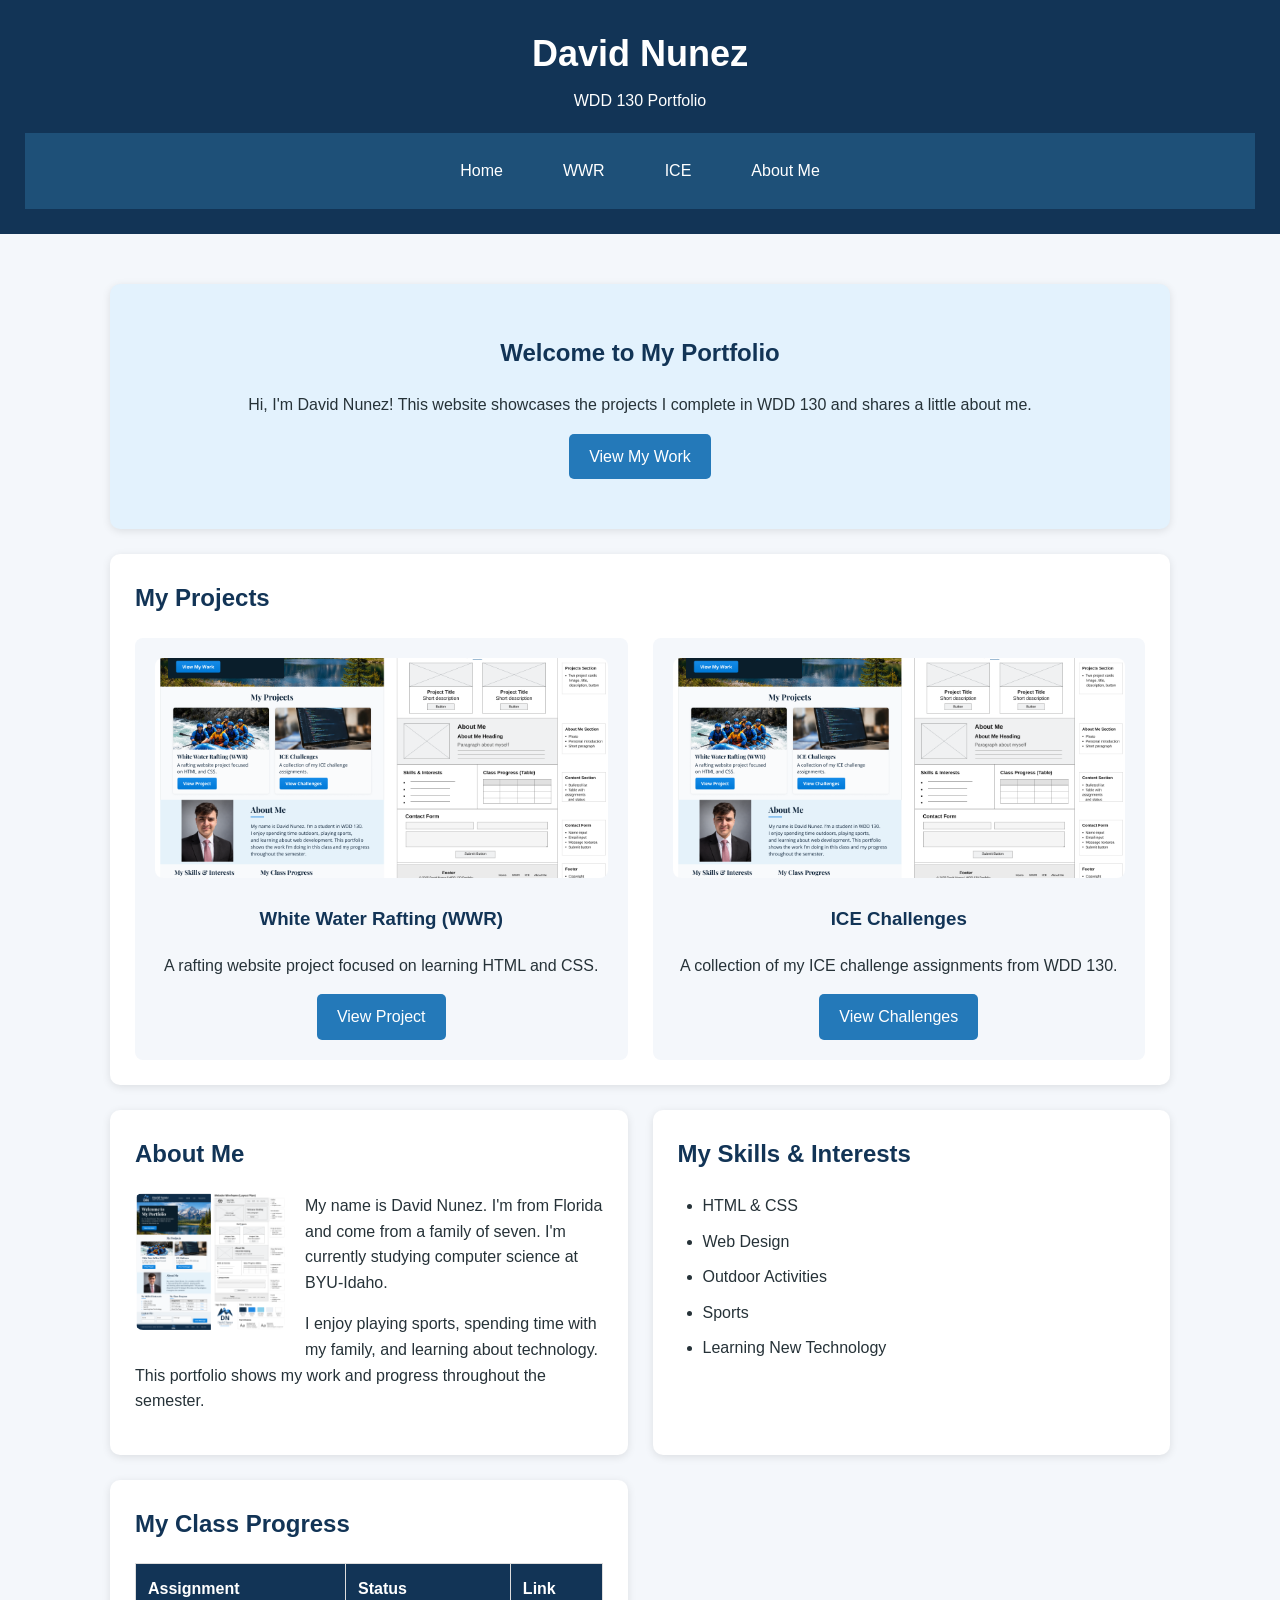
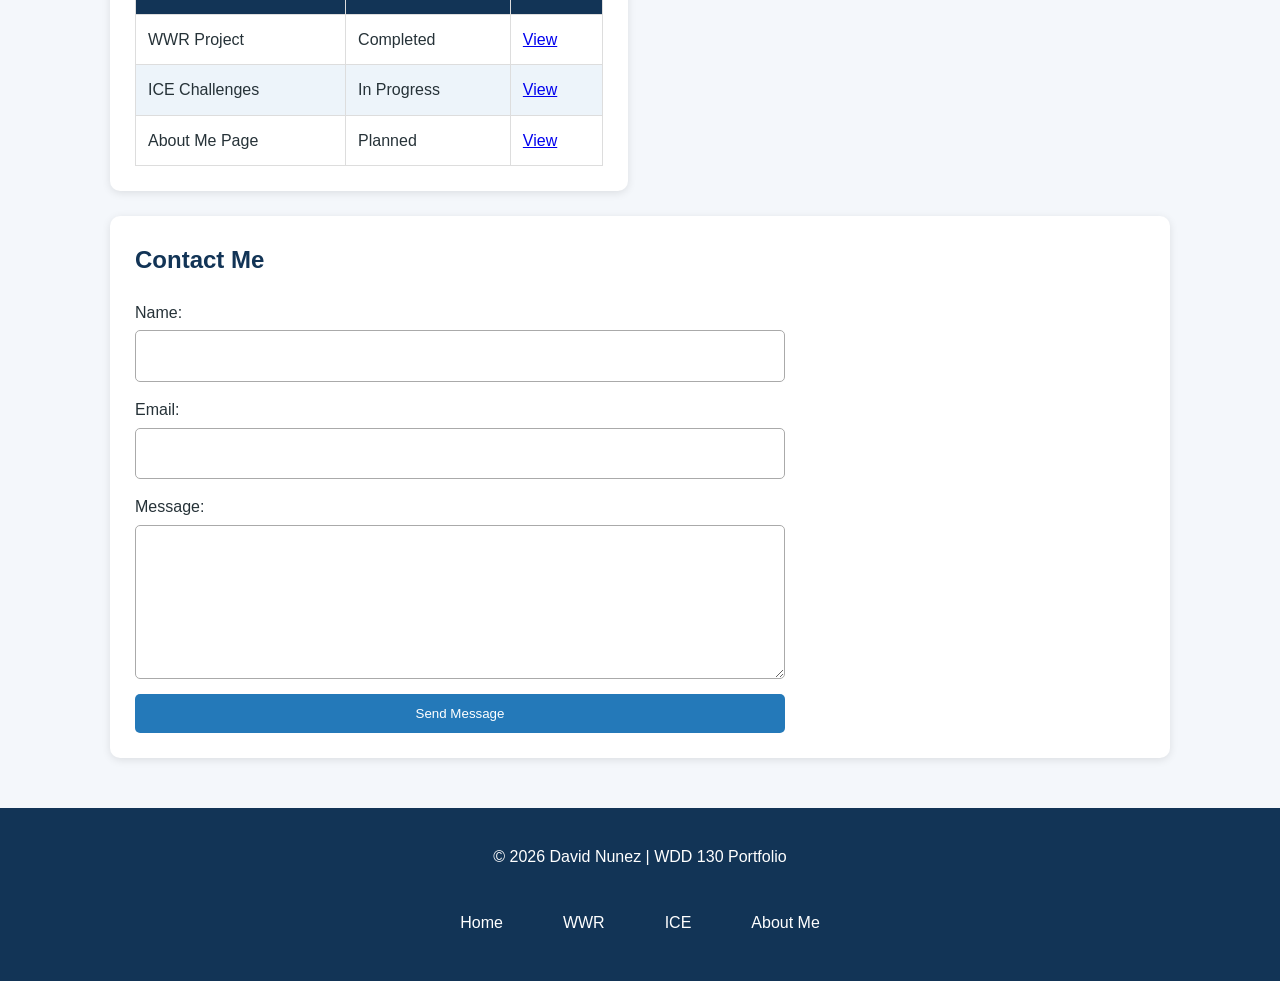
<file: index.html>
<!DOCTYPE html>
<html lang="en">

<head>
    <meta charset="UTF-8">
    <meta name="viewport" content="width=device-width, initial-scale=1.0">
    <title>David Nunez | WDD 130 Portfolio</title>
    <link rel="stylesheet" href="styles/styles.css">
</head>

<body>

    <!-- HEADER -->
    <header>
        <h1>David Nunez</h1>
        <p>WDD 130 Portfolio</p>

        <nav>
            <a href="index.html">Home</a>
            <a href="wwr/index.html">WWR</a>
            <a href="ice.html">ICE</a>
            <a href="aboutme.html">About Me</a>
        </nav>
    </header>

    <main>

        <!-- WELCOME -->
        <section id="home">
            <h2>Welcome to My Portfolio</h2>

            <p>
                Hi, I'm David Nunez! This website
                showcases the projects I complete
                in WDD 130 and shares a little about me.
            </p>

            <a href="#projects">View My Work</a>
        </section>

        <!-- PROJECTS -->
        <section id="projects">
            <h2>My Projects</h2>

            <div class="project-container">

                <article class="project-card">
                    <img src="Portfolio done.png"
                         alt="My portfolio design"
                         width="400">

                    <h3>White Water Rafting (WWR)</h3>

                    <p>
                        A rafting website project focused
                        on learning HTML and CSS.
                    </p>

                    <a href="wwr/index.html">
                        View Project
                    </a>
                </article>

                <article class="project-card">
                    <img src="Portfolio done.png"
                         alt="My portfolio design"
                         width="400">

                    <h3>ICE Challenges</h3>

                    <p>
                        A collection of my ICE challenge
                        assignments from WDD 130.
                    </p>

                    <a href="ice.html">
                        View Challenges
                    </a>
                </article>

            </div>
        </section>

        <!-- ABOUT ME -->
        <section id="about">
            <h2>About Me</h2>

            <img src="Portfolio done.png"
                 alt="My portfolio design"
                 width="200">

            <p>
                My name is David Nunez.
                I'm from Florida and come from a
                family of seven. I'm currently
                studying computer science at BYU-Idaho.
            </p>

            <p>
                I enjoy playing sports, spending time
                with my family, and learning about
                technology. This portfolio shows my
                work and progress throughout the semester.
            </p>
        </section>

        <!-- SKILLS -->
        <section id="skills">
            <h2>My Skills &amp; Interests</h2>

            <ul>
                <li>HTML &amp; CSS</li>
                <li>Web Design</li>
                <li>Outdoor Activities</li>
                <li>Sports</li>
                <li>Learning New Technology</li>
            </ul>
        </section>

        <!-- CLASS PROGRESS -->
        <section id="progress">
            <h2>My Class Progress</h2>

            <table>
                <thead>
                    <tr>
                        <th>Assignment</th>
                        <th>Status</th>
                        <th>Link</th>
                    </tr>
                </thead>

                <tbody>
                    <tr>
                        <td>WWR Project</td>
                        <td>Completed</td>
                        <td>
                            <a href="wwr/index.html">View</a>
                        </td>
                    </tr>

                    <tr>
                        <td>ICE Challenges</td>
                        <td>In Progress</td>
                        <td>
                            <a href="ice.html">View</a>
                        </td>
                    </tr>

                    <tr>
                        <td>About Me Page</td>
                        <td>Planned</td>
                        <td>
                            <a href="aboutme.html">View</a>
                        </td>
                    </tr>
                </tbody>
            </table>
        </section>

        <!-- CONTACT -->
        <section id="contact">
            <h2>Contact Me</h2>

            <form>
                <div>
                    <label for="name">Name:</label>
                    <input type="text"
                           id="name"
                           name="name"
                           required>
                </div>

                <div>
                    <label for="email">Email:</label>
                    <input type="email"
                           id="email"
                           name="email"
                           required>
                </div>

                <div>
                    <label for="message">Message:</label>
                    <textarea id="message"
                              name="message"
                              rows="5"
                              required></textarea>
                </div>

                <button type="button">
                    Send Message
                </button>
            </form>
        </section>

    </main>

    <!-- FOOTER -->
    <footer>
        <p>
            &copy; 2026 David Nunez |
            WDD 130 Portfolio
        </p>

        <nav>
            <a href="index.html">Home</a>
            <a href="wwr/index.html">WWR</a>
            <a href="ice.html">ICE</a>
            <a href="aboutme.html">About Me</a>
        </nav>
    </footer>

</body>
</html>
</file>
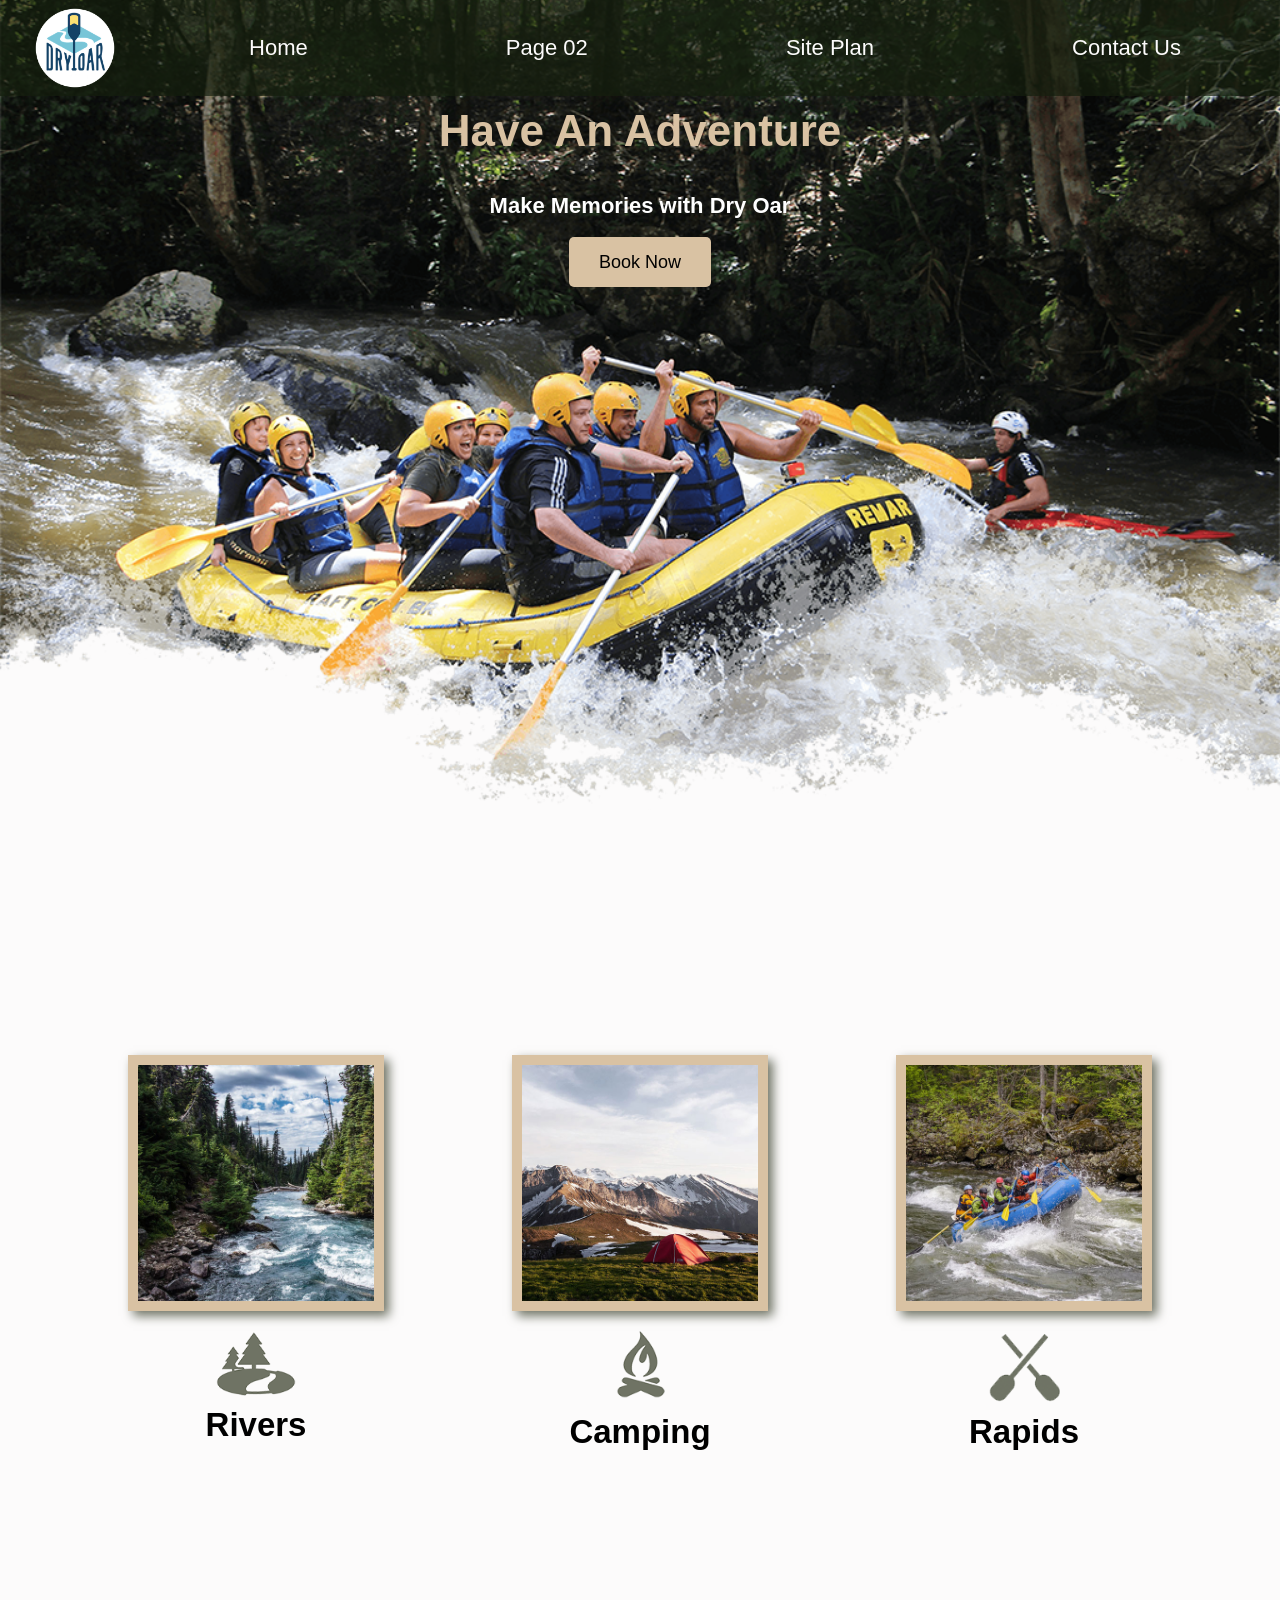
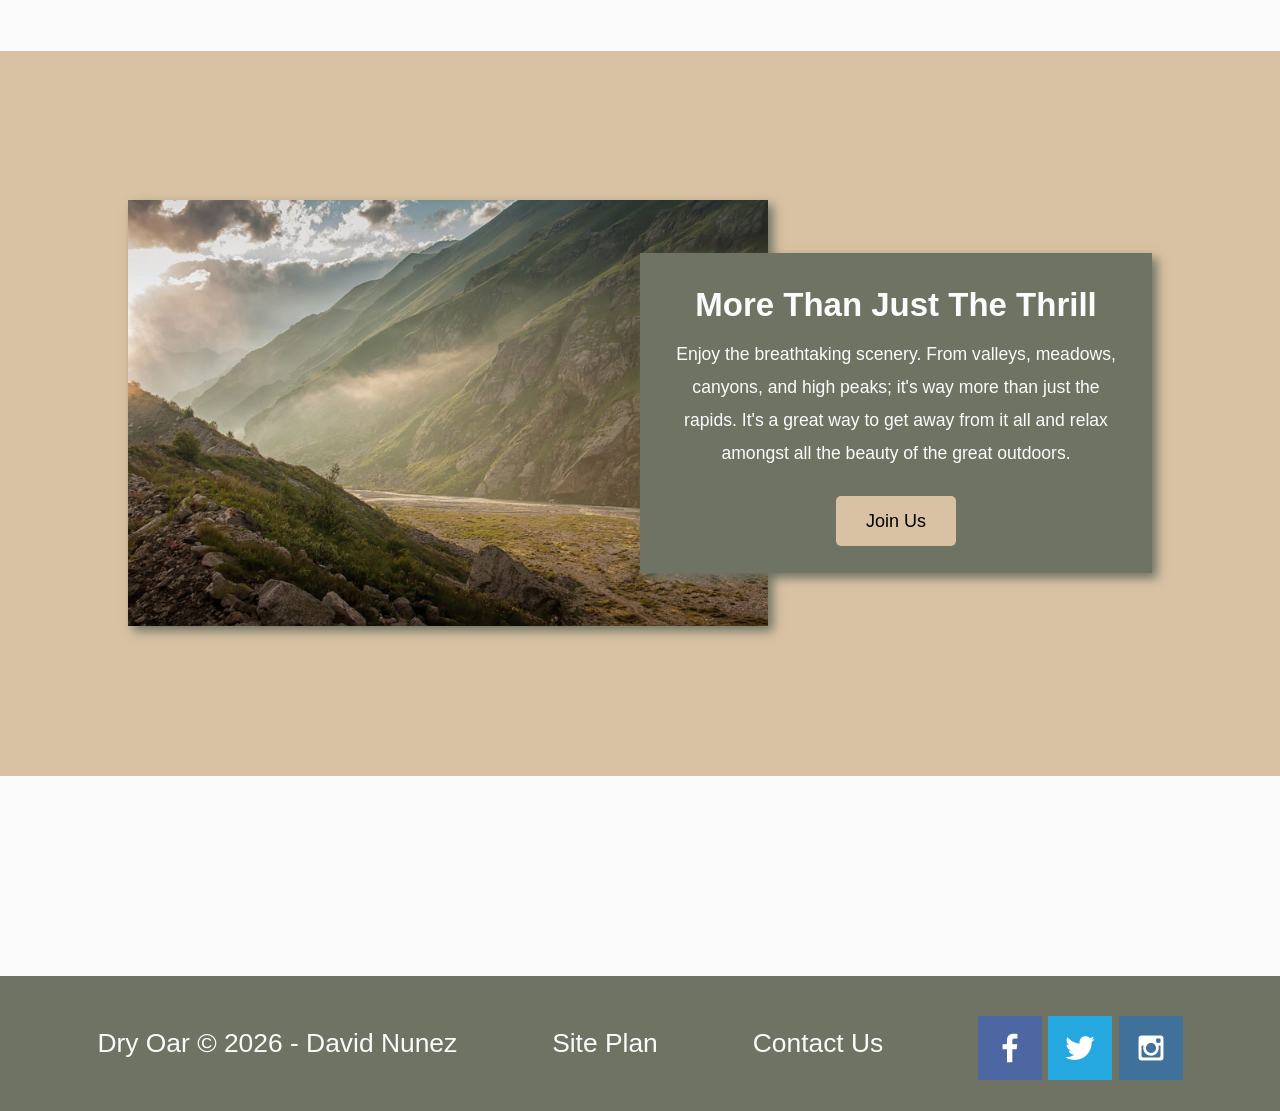
<file: wwr/index.html>
<!DOCTYPE html>
<html lang="en">
<head>
    <meta charset="UTF-8">
    <meta name="viewport" content="width=device-width, initial-scale=1.0">
    <title>Whitewater Rafting Vacations | Dry Oar Boating | Home</title>
    <link rel="stylesheet" href="styles/style.css">
</head>
<body>
    <div id="content">

        <header>
            <a id="logo_link" href="index.html">
                <img class="logo" src="images/logo.png" alt="Dry Oar Logo">
            </a>

            <nav>
                <a href="index.html">Home</a>
                <a href="#">Page 02</a>
                <a href="site-plan-rafting.html">Site Plan</a>
                <a href="contactus.html">Contact Us</a>
            </nav>
        </header>

        <div id="hero">
            <div id="hero-box">
                <img id="hero-img" src="images/hero.png" alt="People enjoying white water rafting">
            </div>

            <section id="hero-msg">
                <h1 class="home-title">Have An Adventure</h1>
                <h4>Make Memories with Dry Oar</h4>

                <div class="button-box">
                    <a class="book" href="contactus.html">Book Now</a>
                </div>
            </section>
        </div>

        <main class="home-grid">

            <section class="rivers-card">
                <img class="card-img" src="images/rivers.jpg" alt="river in forest">
                <img class="icon" src="images/river_icon.png" alt="river icon">
                <h2>Rivers</h2>
            </section>

            <section class="camping-card">
                <img class="card-img" src="images/camping.jpg" alt="tent in mountains">
                <img class="icon" src="images/fire_icon.png" alt="fire icon">
                <h2>Camping</h2>
            </section>

            <section class="rapids-card">
                <img class="card-img" src="images/rapids.jpg" alt="rafting boat">
                <img class="icon" src="images/oars.png" alt="oars icon">
                <h2>Rapids</h2>
            </section>

            <div id="background"></div>

            <img class="mountains" src="images/mountains.jpg" alt="Misty mountains">

            <section class="msg">
                <h2>More Than Just The Thrill</h2>
                <p>Enjoy the breathtaking scenery. From valleys, meadows, canyons, and high peaks; it's way more than just the rapids. It's a great way to get away from it all and relax amongst all the beauty of the great outdoors.</p>
                <a class="join" href="rivers.html">Join Us</a>
            </section>

        </main>

        <footer>
            <p>Dry Oar &copy; 2026 - David Nunez</p>
            <p><a href="site-plan-rafting.html">Site Plan</a></p>
            <p><a href="contactus.html">Contact Us</a></p>

            <div class="social">
                <a href="https://facebook.com" target="_blank" rel="noopener noreferrer">
                    <img src="images/facebook.png" alt="fb icon">
                </a>

                <a href="https://twitter.com" target="_blank" rel="noopener noreferrer">
                    <img src="images/twitter.png" alt="twitter icon">
                </a>

                <a href="https://instagram.com" target="_blank" rel="noopener noreferrer">
                    <img src="images/instagram.png" alt="instagram icon">
                </a>
            </div>
        </footer>

    </div>
</body>
</html>
</file>
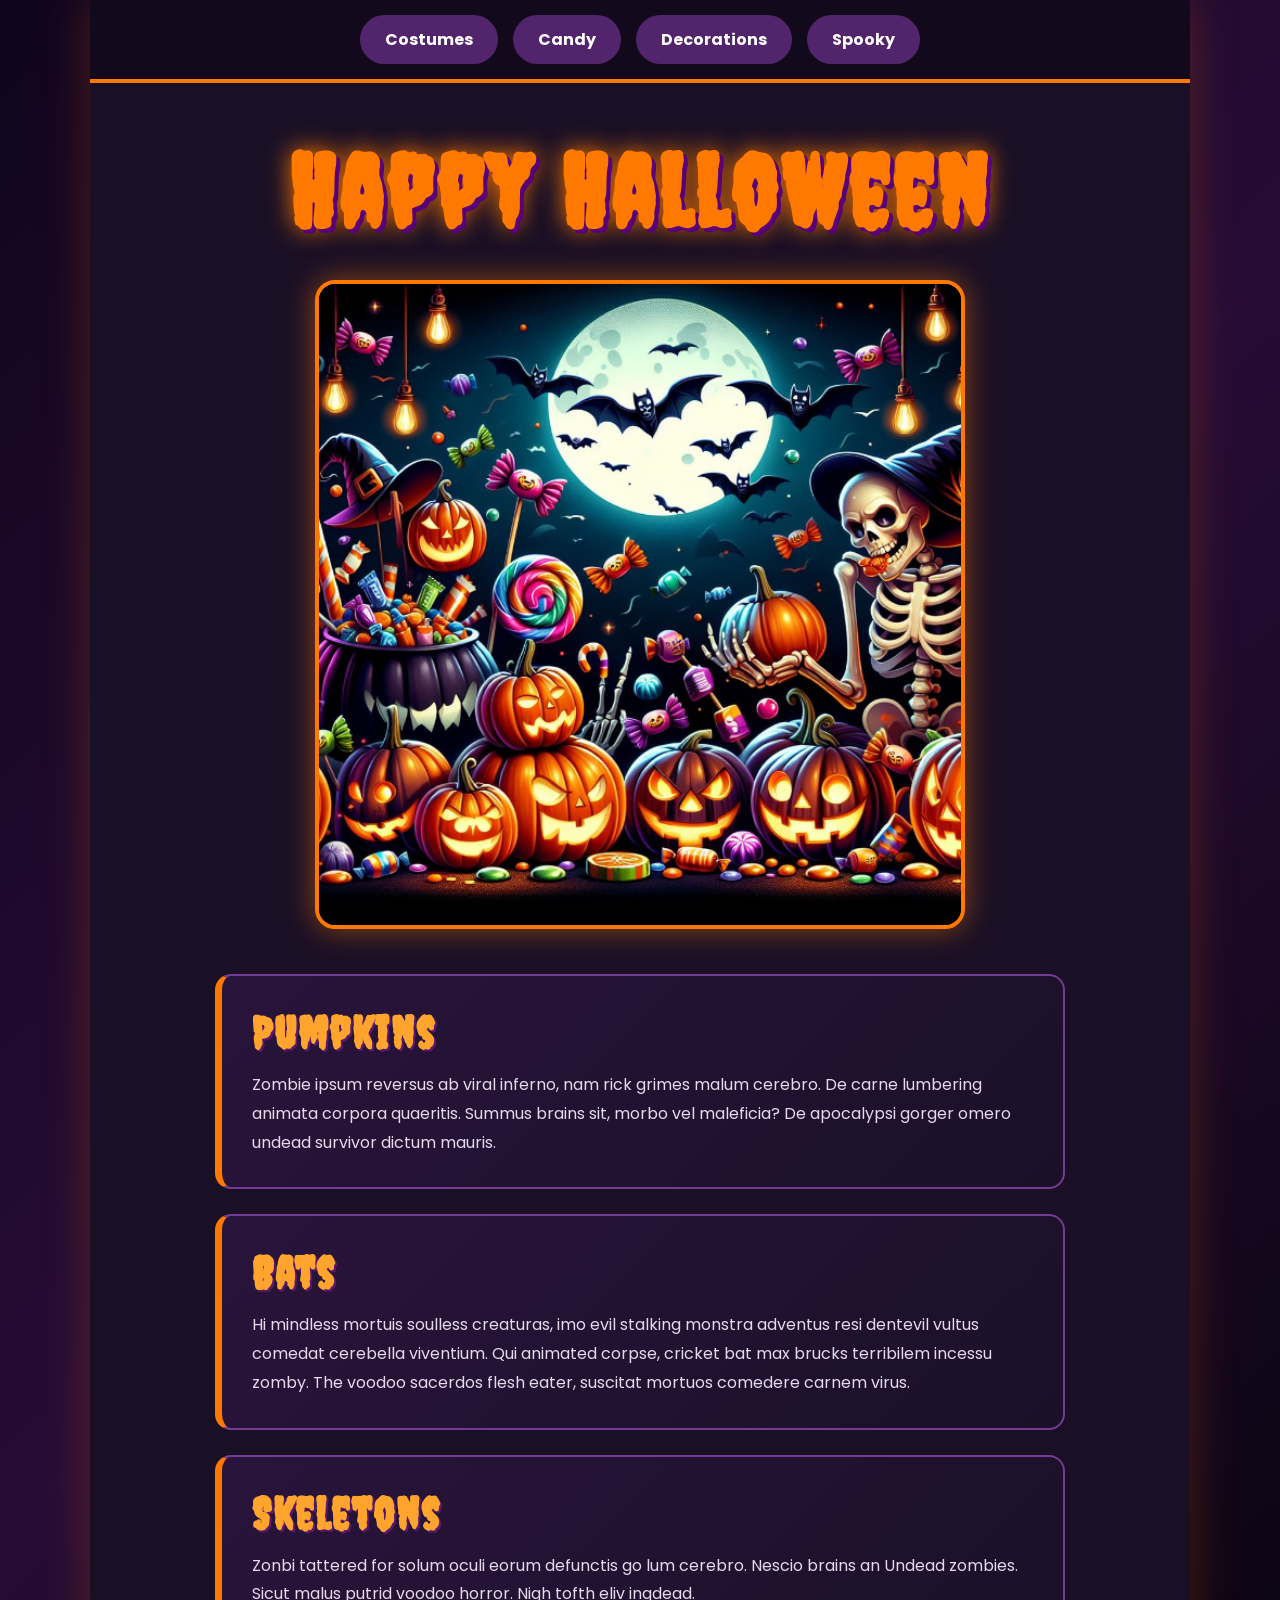
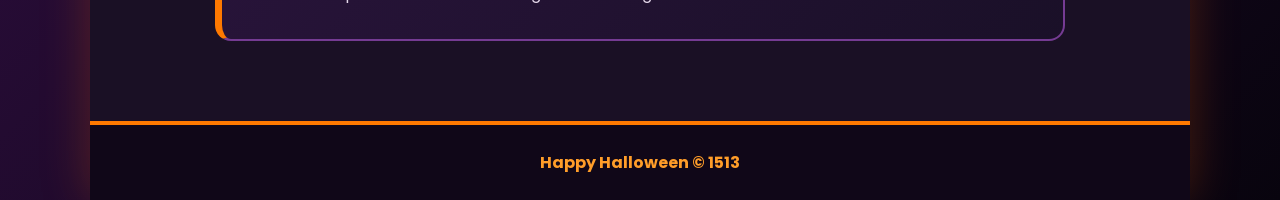
<file: ice/halloween/index.html>
<!-- For this activity you are not allowed to change
 the HTML code, only the CSS -->

<!DOCTYPE html>
<html lang="en">

<head>
    <meta charset="UTF-8">
    <meta name="viewport" content="width=device-width, initial-scale=1.0">
    <title>Document</title>
    <link rel="stylesheet" href="styles/styles.css">
</head>

<body>
    <div id="wrapper">
        <header>
            <nav>
                <ul>
                    <li>Costumes</li>
                    <li>Candy</li>
                    <li>Decorations</li>
                    <li>Spooky</li>
                </ul>
            </nav>
        </header>
        <main>
            <h1>Happy Halloween</h1>
            <img src="images/halloween.png">
            <section>
                <h2>Pumpkins</h2>
                <p>Zombie ipsum reversus ab viral inferno, nam rick grimes
                    malum cerebro. De carne lumbering animata corpora quaeritis.
                    Summus brains sit​​, morbo vel maleficia? De apocalypsi gorger
                    omero undead survivor dictum mauris. </p>
            </section>
            <section>
                <h2>Bats</h2>
                <p>Hi mindless mortuis soulless
                    creaturas, imo evil stalking monstra adventus resi dentevil vultus
                    comedat cerebella viventium. Qui animated corpse, cricket bat max
                    brucks terribilem incessu zomby. The voodoo sacerdos flesh eater,
                    suscitat mortuos comedere carnem virus.</p>
            </section>
            <section>
                <h2>Skeletons</h2>
                <p>Zonbi tattered for solum oculi
                    eorum defunctis go lum cerebro. Nescio brains an Undead zombies. Sicut
                    malus putrid voodoo horror. Nigh tofth eliv ingdead.</p>
            </section>
        </main>
        <footer>
            Happy Halloween &copy; 1513
        </footer>
    </div>
</body>

</html>
</file>
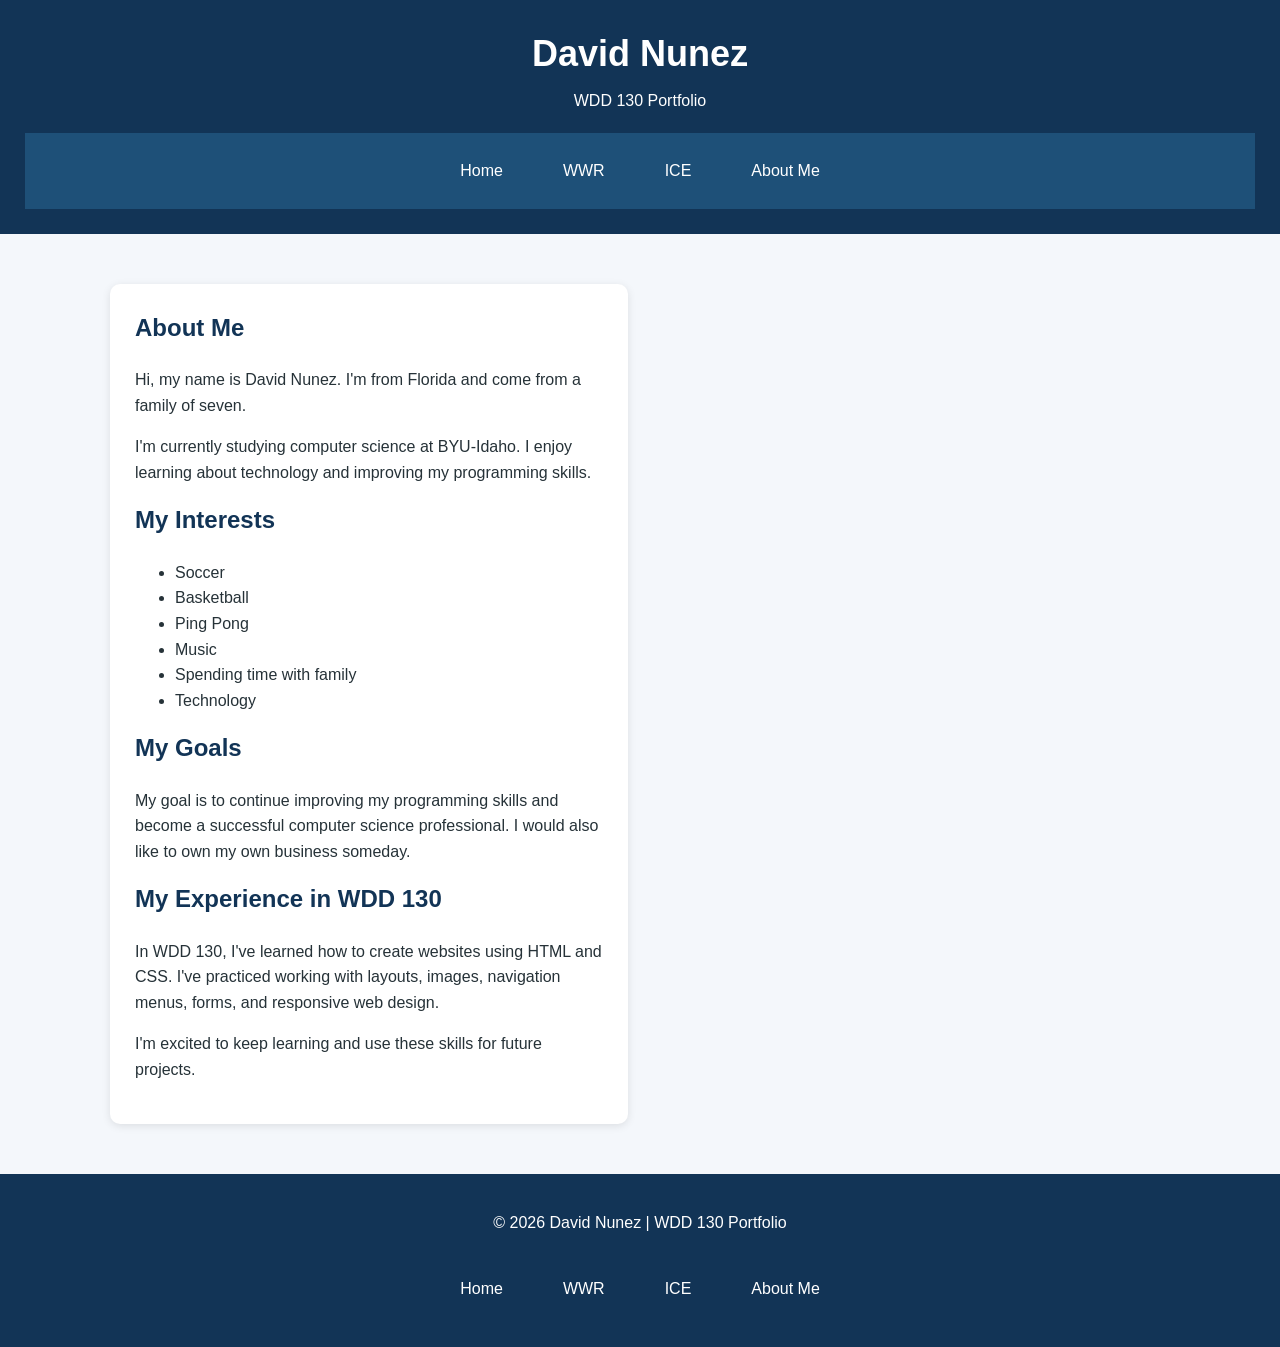
<file: aboutme.html>
<!DOCTYPE html>
<html lang="en">

<head>
    <meta charset="UTF-8">
    <meta name="viewport" content="width=device-width, initial-scale=1.0">
    <title>About Me | David Nunez</title>
    <link rel="stylesheet" href="styles/styles.css">
</head>

<body>

    <!-- HEADER -->
    <header>
        <h1>David Nunez</h1>
        <p>WDD 130 Portfolio</p>

        <nav>
            <a href="index.html">Home</a>
            <a href="wwr/index.html">WWR</a>
            <a href="ice.html">ICE</a>
            <a href="aboutme.html">About Me</a>
        </nav>
    </header>

    <main>

        <!-- ABOUT ME -->
        <section id="about">
            <h2>About Me</h2>

            <p>
                Hi, my name is David Nunez.
                I'm from Florida and come from
                a family of seven.
            </p>

            <p>
                I'm currently studying computer
                science at BYU-Idaho. I enjoy
                learning about technology and
                improving my programming skills.
            </p>

            <h2>My Interests</h2>

            <ul>
                <li>Soccer</li>
                <li>Basketball</li>
                <li>Ping Pong</li>
                <li>Music</li>
                <li>Spending time with family</li>
                <li>Technology</li>
            </ul>

            <h2>My Goals</h2>

            <p>
                My goal is to continue improving
                my programming skills and become
                a successful computer science
                professional. I would also like
                to own my own business someday.
            </p>

            <h2>My Experience in WDD 130</h2>

            <p>
                In WDD 130, I've learned how to
                create websites using HTML and CSS.
                I've practiced working with layouts,
                images, navigation menus, forms,
                and responsive web design.
            </p>

            <p>
                I'm excited to keep learning and
                use these skills for future projects.
            </p>

        </section>

    </main>

    <!-- FOOTER -->
    <footer>
        <p>
            &copy; 2026 David Nunez |
            WDD 130 Portfolio
        </p>

        <nav>
            <a href="index.html">Home</a>
            <a href="wwr/index.html">WWR</a>
            <a href="ice.html">ICE</a>
            <a href="aboutme.html">About Me</a>
        </nav>
    </footer>

</body>
</html>
</file>
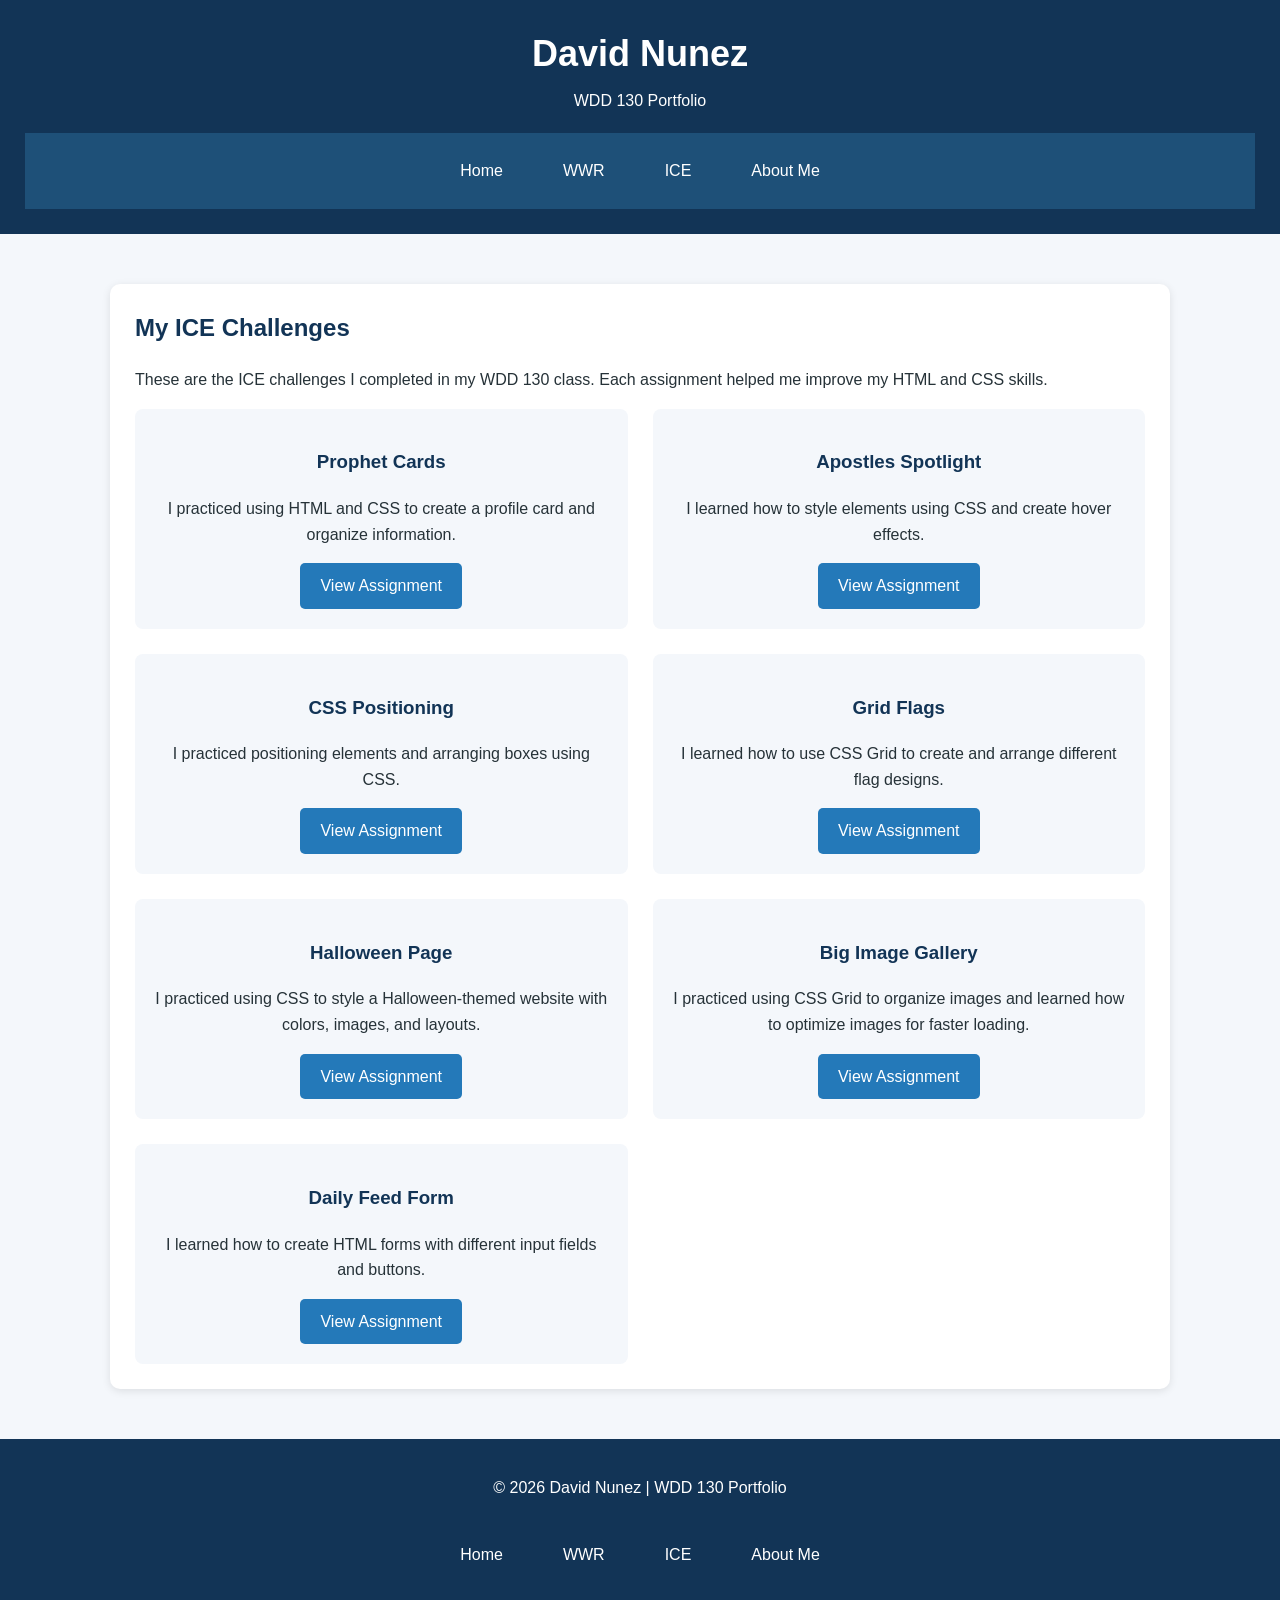
<file: ice.html>
<!DOCTYPE html>
<html lang="en">

<head>
    <meta charset="UTF-8">
    <meta name="viewport" content="width=device-width, initial-scale=1.0">
    <title>ICE Challenges | David Nunez</title>
    <link rel="stylesheet" href="styles/styles.css">
</head>

<body>

    <!-- HEADER -->
    <header>
        <h1>David Nunez</h1>
        <p>WDD 130 Portfolio</p>

        <nav>
            <a href="index.html">Home</a>
            <a href="wwr/index.html">WWR</a>
            <a href="ice.html">ICE</a>
            <a href="aboutme.html">About Me</a>
        </nav>
    </header>

    <main>

        <!-- ICE CHALLENGES -->
        <section id="projects">
            <h2>My ICE Challenges</h2>

            <p>
                These are the ICE challenges I completed
                in my WDD 130 class. Each assignment
                helped me improve my HTML and CSS skills.
            </p>

            <div class="project-container">

                <!-- PROPHET CARDS -->
                <article class="project-card">
                    <h3>Prophet Cards</h3>

                    <p>
                        I practiced using HTML and CSS
                        to create a profile card and
                        organize information.
                    </p>

                    <a href="ice/prophet_cards/oaks.html"
                       target="_blank"
                       rel="noopener noreferrer">
                        View Assignment
                    </a>
                </article>

                <!-- APOSTLES SPOTLIGHT -->
                <article class="project-card">
                    <h3>Apostles Spotlight</h3>

                    <p>
                        I learned how to style elements
                        using CSS and create hover effects.
                    </p>

                    <a href="ice/apostle_spotlight/apostles.html"
                       target="_blank"
                       rel="noopener noreferrer">
                        View Assignment
                    </a>
                </article>

                <!-- CSS POSITIONING -->
                <article class="project-card">
                    <h3>CSS Positioning</h3>

                    <p>
                        I practiced positioning elements
                        and arranging boxes using CSS.
                    </p>

                    <a href="ice/positioning/positioning.html"
                       target="_blank"
                       rel="noopener noreferrer">
                        View Assignment
                    </a>
                </article>

                <!-- GRID FLAGS -->
                <article class="project-card">
                    <h3>Grid Flags</h3>

                    <p>
                        I learned how to use CSS Grid
                        to create and arrange different
                        flag designs.
                    </p>

                    <a href="ice/grid_flags/flags.html"
                       target="_blank"
                       rel="noopener noreferrer">
                        View Assignment
                    </a>
                </article>

                <!-- HALLOWEEN -->
                <article class="project-card">
                    <h3>Halloween Page</h3>

                    <p>
                        I practiced using CSS to style
                        a Halloween-themed website with
                        colors, images, and layouts.
                    </p>

                    <a href="ice/halloween/index.html"
                       target="_blank"
                       rel="noopener noreferrer">
                        View Assignment
                    </a>
                </article>

                <!-- BIG IMAGE GALLERY -->
                <article class="project-card">
                    <h3>Big Image Gallery</h3>

                    <p>
                        I practiced using CSS Grid to
                        organize images and learned how
                        to optimize images for faster loading.
                    </p>

                    <a href="ice/big_image_gallery/index.html"
                       target="_blank"
                       rel="noopener noreferrer">
                        View Assignment
                    </a>
                </article>

                <!-- DAILY FEED FORM -->
                <article class="project-card">
                    <h3>Daily Feed Form</h3>

                    <p>
                        I learned how to create HTML forms
                        with different input fields and
                        buttons.
                    </p>

                    <a href="ice/daily_feed_form/index.html"
                       target="_blank"
                       rel="noopener noreferrer">
                        View Assignment
                    </a>
                </article>

            </div>
        </section>

    </main>

    <!-- FOOTER -->
    <footer>
        <p>
            &copy; 2026 David Nunez |
            WDD 130 Portfolio
        </p>

        <nav>
            <a href="index.html">Home</a>
            <a href="wwr/index.html">WWR</a>
            <a href="ice.html">ICE</a>
            <a href="aboutme.html">About Me</a>
        </nav>
    </footer>

</body>
</html>
</file>
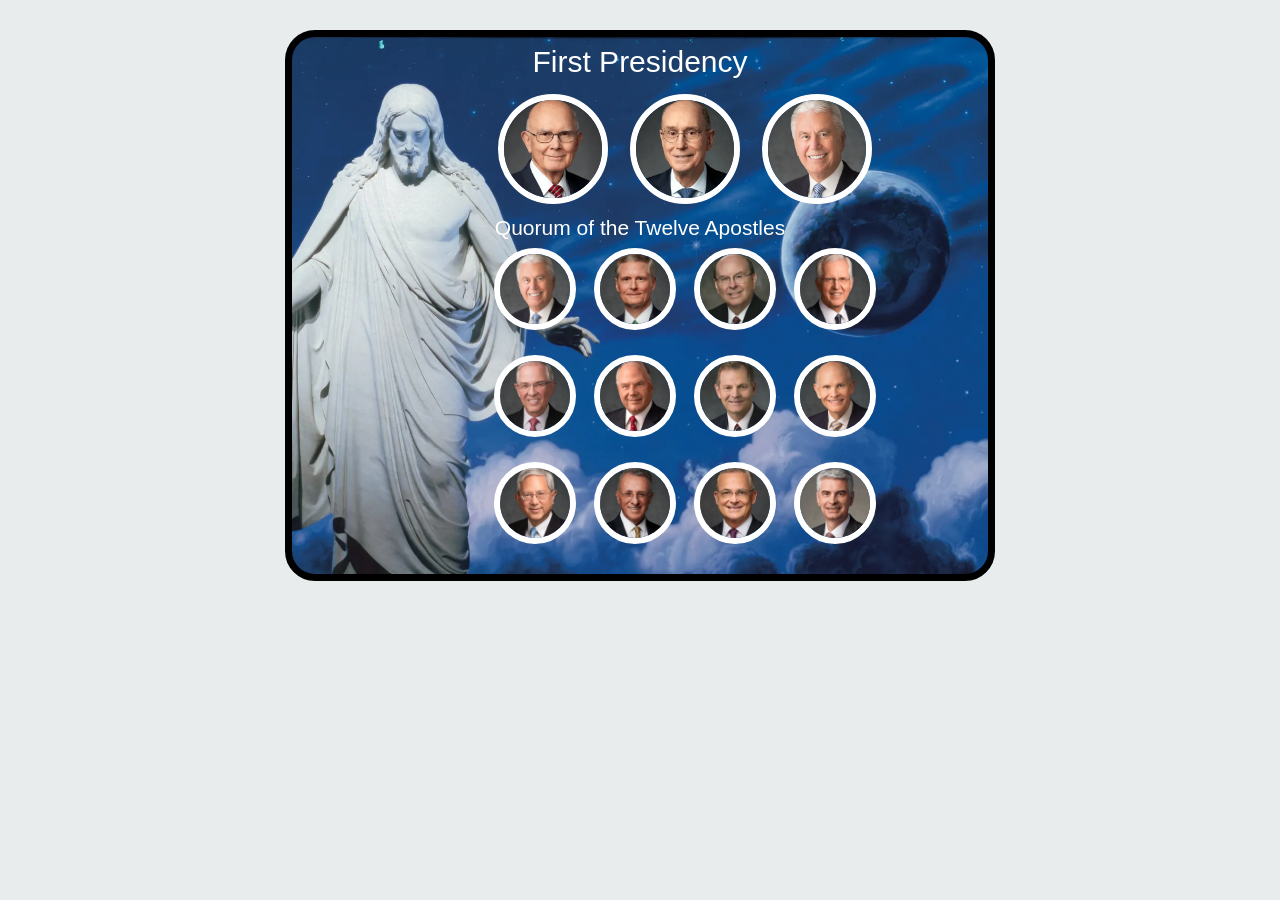
<file: ice/apostle_spotlight/apostles.html>
<!DOCTYPE html>
<html lang="en">
<head>
    <meta charset="UTF-8">
    <meta name="viewport" content="width=device-width, initial-scale=1.0">
    <title>Apostles Spotlight</title>

    <style>
        * {
            box-sizing: border-box;
        }

        body {
            background-color: #E8ECED;
            font-family: Arial, sans-serif;
            margin: 0;
            padding: 30px 15px;
        }

        .container {
            width: 710px;
            max-width: 100%;
            min-height: 548px;
            margin: 0 auto;
            border: 7px solid black;
            border-radius: 30px;
            background-image: url("images/christus.webp");
            background-size: cover;
            background-position: center;
            text-align: center;
            overflow: hidden;
        }

        h1 {
            color: white;
            font-size: 30px;
            font-weight: normal;
            margin: 8px 0 15px;
        }

        h2 {
            color: white;
            font-size: 21px;
            font-weight: normal;
            margin: 12px 0 8px;
        }

        .presidency {
            display: flex;
            justify-content: center;
            gap: 22px;
            margin-left: 90px;
        }

        .apostles {
            display: grid;
            grid-template-columns: repeat(4, 82px);
            justify-content: center;
            gap: 25px 18px;
            margin: 8px 0 30px 90px;
        }

        .presidency img {
            width: 110px;
            height: 110px;
        }

        .apostles img {
            width: 82px;
            height: 82px;
        }

        img {
            display: block;
            object-fit: cover;
            border-radius: 50%;
            border: 6px solid white;
            transition: border-color 0.3s, transform 0.3s;
        }

        img:hover {
            border-color: gold;
            transform: scale(1.1);
            cursor: pointer;
        }

        @media screen and (max-width: 550px) {
            .container {
                min-height: 0;
            }

            .presidency {
                margin-left: 0;
                gap: 8px;
            }

            .presidency img {
                width: 75px;
                height: 75px;
            }

            .apostles {
                margin-left: 0;
                grid-template-columns: repeat(4, 60px);
                gap: 14px 8px;
            }

            .apostles img {
                width: 60px;
                height: 60px;
            }
        }
    </style>
</head>

<body>
    <main class="container">

        <h1>First Presidency</h1>

        <div class="presidency">
            <img src="images/oaks.webp" alt="Dallin H. Oaks">
            <img src="images/eyring.webp" alt="Henry B. Eyring">
            <img src="images/uchtdorf.webp" alt="Dieter F. Uchtdorf">
        </div>

        <h2>Quorum of the Twelve Apostles</h2>

        <div class="apostles">
            <img src="images/uchtdorf.webp" alt="Dieter F. Uchtdorf">
            <img src="images/bednar.webp" alt="David A. Bednar">
            <img src="images/cook.webp" alt="Quentin L. Cook">
            <img src="images/christofferson.webp" alt="D. Todd Christofferson">

            <img src="images/anderson.webp" alt="Neil L. Andersen">
            <img src="images/rasband.webp" alt="Ronald A. Rasband">
            <img src="images/stevenson.webp" alt="Gary E. Stevenson">
            <img src="images/renlund.webp" alt="Dale G. Renlund">

            <img src="images/gong.webp" alt="Gerrit W. Gong">
            <img src="images/soares.webp" alt="Ulisses Soares">
            <img src="images/kearon.webp" alt="Patrick Kearon">
            <img src="images/causse.webp" alt="Gerald Causse">
        </div>

    </main>
</body>
</html>
</file>
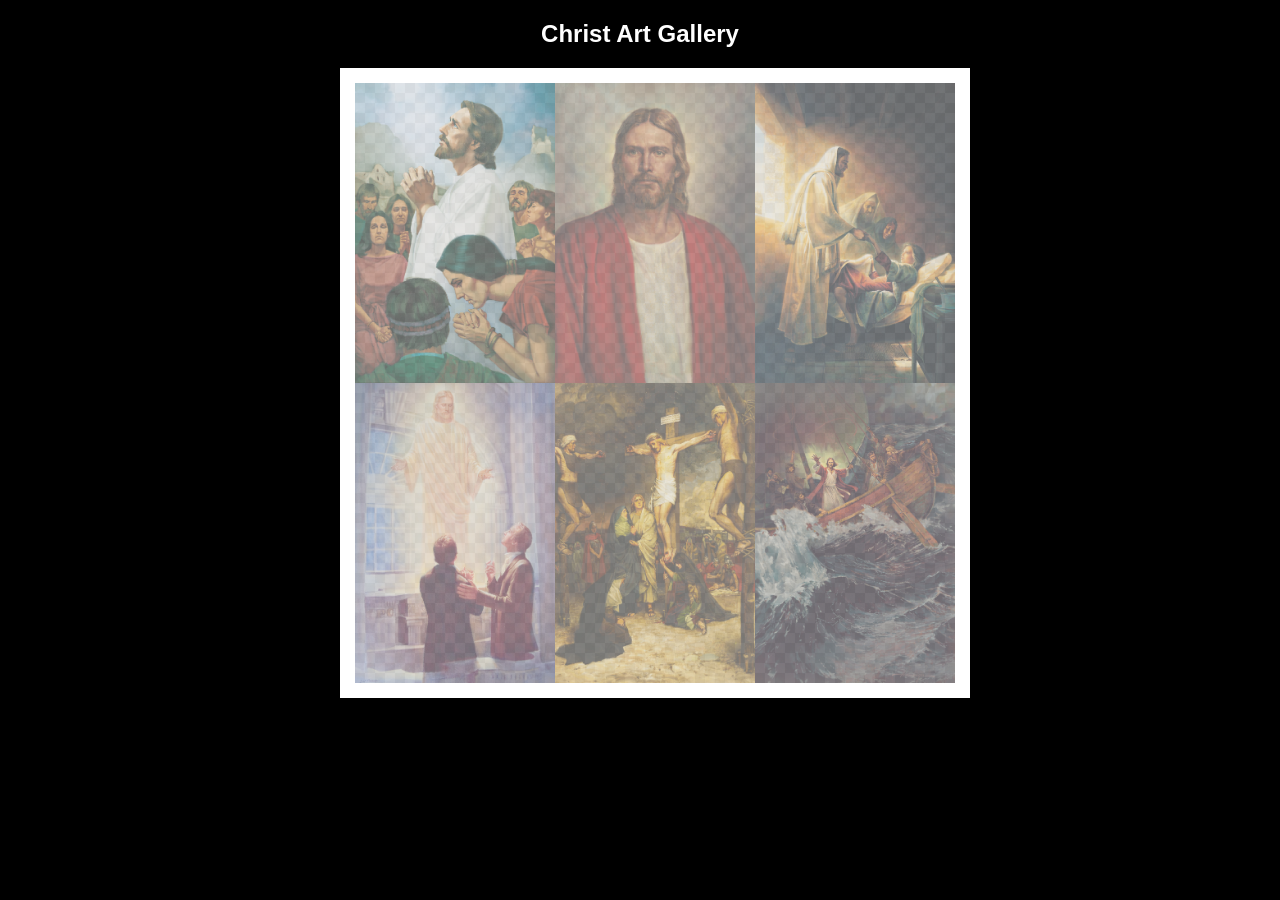
<file: ice/gallery/gallery.html>
<!DOCTYPE html>
<html lang="en">
<head>
    <meta charset="UTF-8">
    <meta name="viewport" content="width=device-width, initial-scale=1.0">
    <title>Images of Christ</title>
    <style>
        body {
            background: black;
        }
        #wrapper{
            width: 600px;
            margin: 0 auto;
        }
        nav {
            color: white;
            text-align: center;
            font-family: Haettenschweiler, 'Arial Narrow Bold', sans-serif;
        }
        #gallery{
            display: grid;
            grid-template-columns: 200px 200px 200px;
            border: 15px solid rgb(255, 255, 255);
            width: 100%;
            background-color: #ddd;
            background-image:
                linear-gradient(45deg, #ccc 26%, transparent 26%), 
                linear-gradient(135deg, #ccc 26%, transparent 26%),
                linear-gradient(45deg, transparent 75%, #ccc 75%),
                linear-gradient(135deg, transparent 75%, #ccc 75%);
            background-size: 20px 20px; /* Must be a square */
            background-position: 0 0, 10px 0, 10px -10px, 0px 10px; 
            
        }
        #gallery a {
            cursor: url('images/christus.png'), pointer;
        }
        #gallery img {
            /* make a thumbnail of the image that is 200x300 
               instead of using width and height here to help the page load faster */
            width: 200px; 
            height: 300px;

            opacity:50%;
            display:block;
        }
        #gallery img:hover{
            opacity: 100%;
        }
    </style>
</head>
<body>
    <div id="wrapper">
        <nav>
            <h1>Christ Art Gallery</h1>
        </nav>
        <main>
            <div id="gallery">
                <a href="images/big/img1.png"><img src="images/big/img1.png" alt="Christ praying with the Nephites" ></a>
                <a href="images/big/img2.png"><img src="images/big/img2.png" alt="Jesus the Christ" ></a>
                <a href="images/big/img3.png"><img src="images/big/img3.png" alt="Jesus Raising the Daughter of Jairus" ></a>
                <a href="images/big/img4.png"><img src="images/big/img4.png" alt="The Lord Appears in the Kirtland Temple" ></a>
                <a href="images/big/img5.png"><img src="images/big/img5.png" alt="Crucifixion of Jesus Christ" ></a>
                <a href="images/big/img6.png"><img src="images/big/img6.png" alt="Jesus Calms the Storm" ></a>
            </div>
        </main>
    </div>
</body>
</html>
</file>
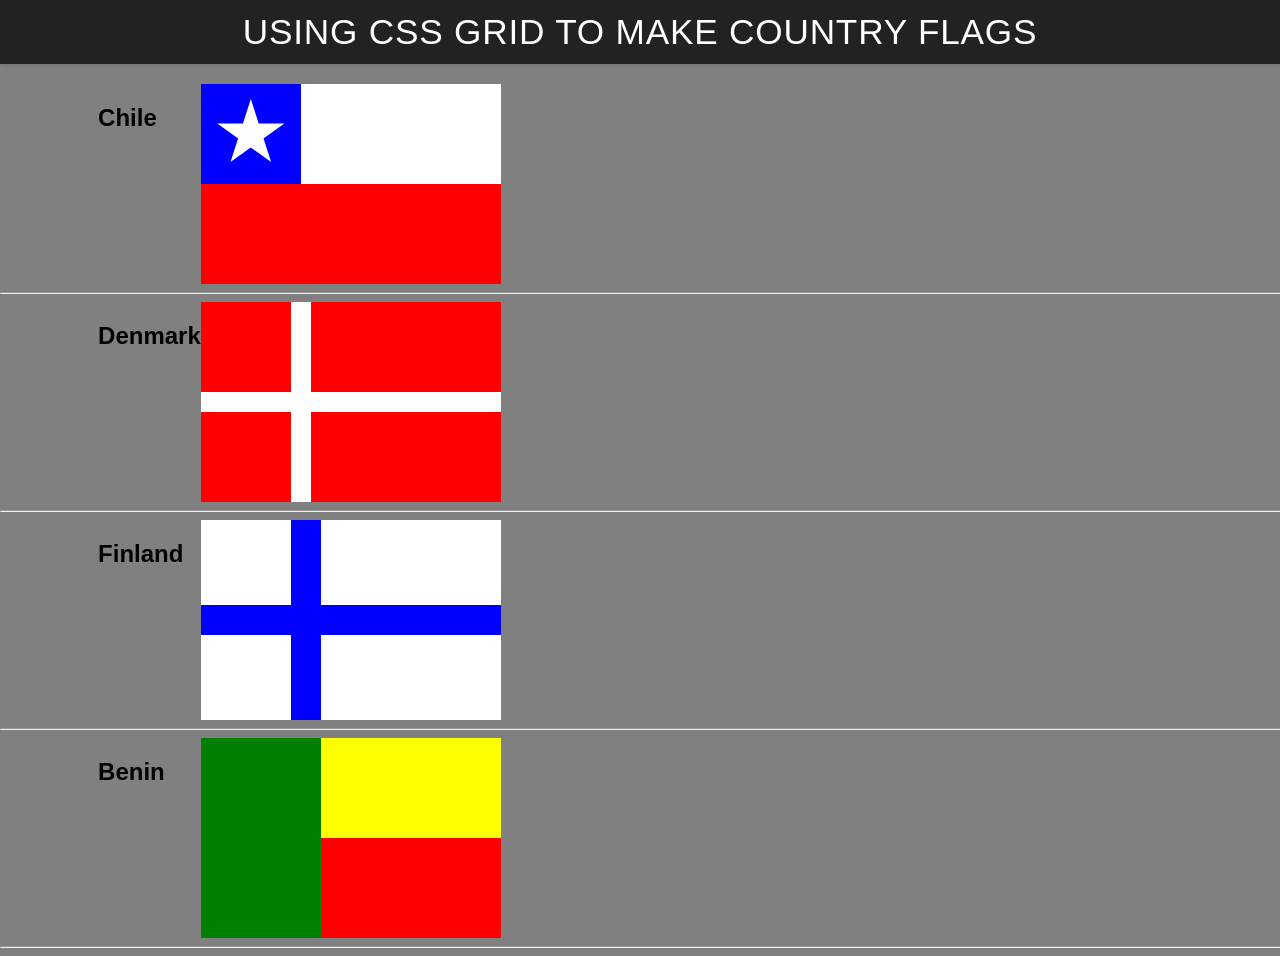
<file: ice/grid_flags/flags.html>
<!DOCTYPE html>
<html lang="en">

<head>
    <meta charset="UTF-8">
    <meta name="viewport" content="width=device-width, initial-scale=1.0">
    <title>Flag</title>
    <style>
        body {
            margin: 0;
            font-family: 'Helvetica Neue', sans-serif;
            background-color: gray;
        }

        header {
            background-color: #222;
            color: #fff;
            padding: 0.75rem 1.5rem;
            display: flex;
            align-items: center;
            justify-content: center;
            font-size: 1.1rem;
            letter-spacing: 0.05rem;
            text-transform: uppercase;
            box-shadow: 0 2px 4px rgba(0, 0, 0, 0.1);
        }

        header h1 {
            margin: 0;
            font-weight: 400;
        }

        main {
            display: grid;
            grid-template-columns: .1fr .1fr 1fr .1fr;
            margin-top: 20px;
        }

        hr {
            width: 100%;
            grid-column: 1 / 5;
        }

        h2 {
            grid-column: 2 / 3;
        }

        /* Chile */
        #blue {
            background: blue;
            grid-column: 1 / 2;
            display: grid;
            align-items: center;
            justify-items: center;
        }

        #white {
            background: white;
            grid-column: 2 / 4;
        }

        #red {
            background: red;
            grid-column: 1 / 4;
        }

        #chile {
            display: grid;
            grid-template-columns: 1fr 1fr 1fr;
            grid-template-rows: 1fr 1fr;
            height: 200px;
            width: 300px;
        }

        .star {
            width: 70px;
            aspect-ratio: 1;
            background: white;
            clip-path: polygon(50% 0, 79% 90%, 2% 35%, 98% 35%, 21% 90%);
        }

        /* Denmark */
        #denmark {
            display: grid;
            grid-template-columns: 90px 20px 190px;
            grid-template-rows: 90px 20px 90px;
            width: 300px;
            height: 200px;
            background: white;
        }

        #dred1 {
            background: red;
            grid-column: 1;
            grid-row: 1;
        }

        #dred2 {
            background: red;
            grid-column: 3;
            grid-row: 1;
        }

        #dred3 {
            background: red;
            grid-column: 1;
            grid-row: 3;
        }

        #dred4 {
            background: red;
            grid-column: 3;
            grid-row: 3;
        }

        /* Finland */
        #finland {
            display: grid;
            grid-template-columns: 90px 30px 180px;
            grid-template-rows: 85px 30px 85px;
            width: 300px;
            height: 200px;
            background: blue;
        }

        #fwhite1 {
            background: white;
            grid-column: 1;
            grid-row: 1;
        }

        #fwhite2 {
            background: white;
            grid-column: 3;
            grid-row: 1;
        }

        #fwhite3 {
            background: white;
            grid-column: 1;
            grid-row: 3;
        }

        #fwhite4 {
            background: white;
            grid-column: 3;
            grid-row: 3;
        }

        /* Benin */
        #benin {
            display: grid;
            grid-template-columns: 120px 180px;
            grid-template-rows: 100px 100px;
            width: 300px;
            height: 200px;
        }

        #bgreen {
            background: green;
            grid-column: 1;
            grid-row: 1 / 3;
        }

        #byellow {
            background: yellow;
            grid-column: 2;
            grid-row: 1;
        }

        #bred {
            background: red;
            grid-column: 2;
            grid-row: 2;
        }
    </style>
</head>

<body>
    <header>
        <h1>Using CSS Grid to make Country Flags</h1>
    </header>

    <main>
        <h2>Chile</h2>
        <div id="chile">
            <div id="blue">
                <div class="star"></div>
            </div>
            <div id="white"></div>
            <div id="red"></div>
        </div>
        <hr>

        <h2>Denmark</h2>
        <div id="denmark">
            <div id="dred1"></div>
            <div id="dred2"></div>
            <div id="dred3"></div>
            <div id="dred4"></div>
        </div>
        <hr>

        <h2>Finland</h2>
        <div id="finland">
            <div id="fwhite1"></div>
            <div id="fwhite2"></div>
            <div id="fwhite3"></div>
            <div id="fwhite4"></div>
        </div>
        <hr>

        <h2>Benin</h2>
        <div id="benin">
            <div id="bgreen"></div>
            <div id="byellow"></div>
            <div id="bred"></div>
        </div>
        <hr>
    </main>
</body>

</html>
</file>
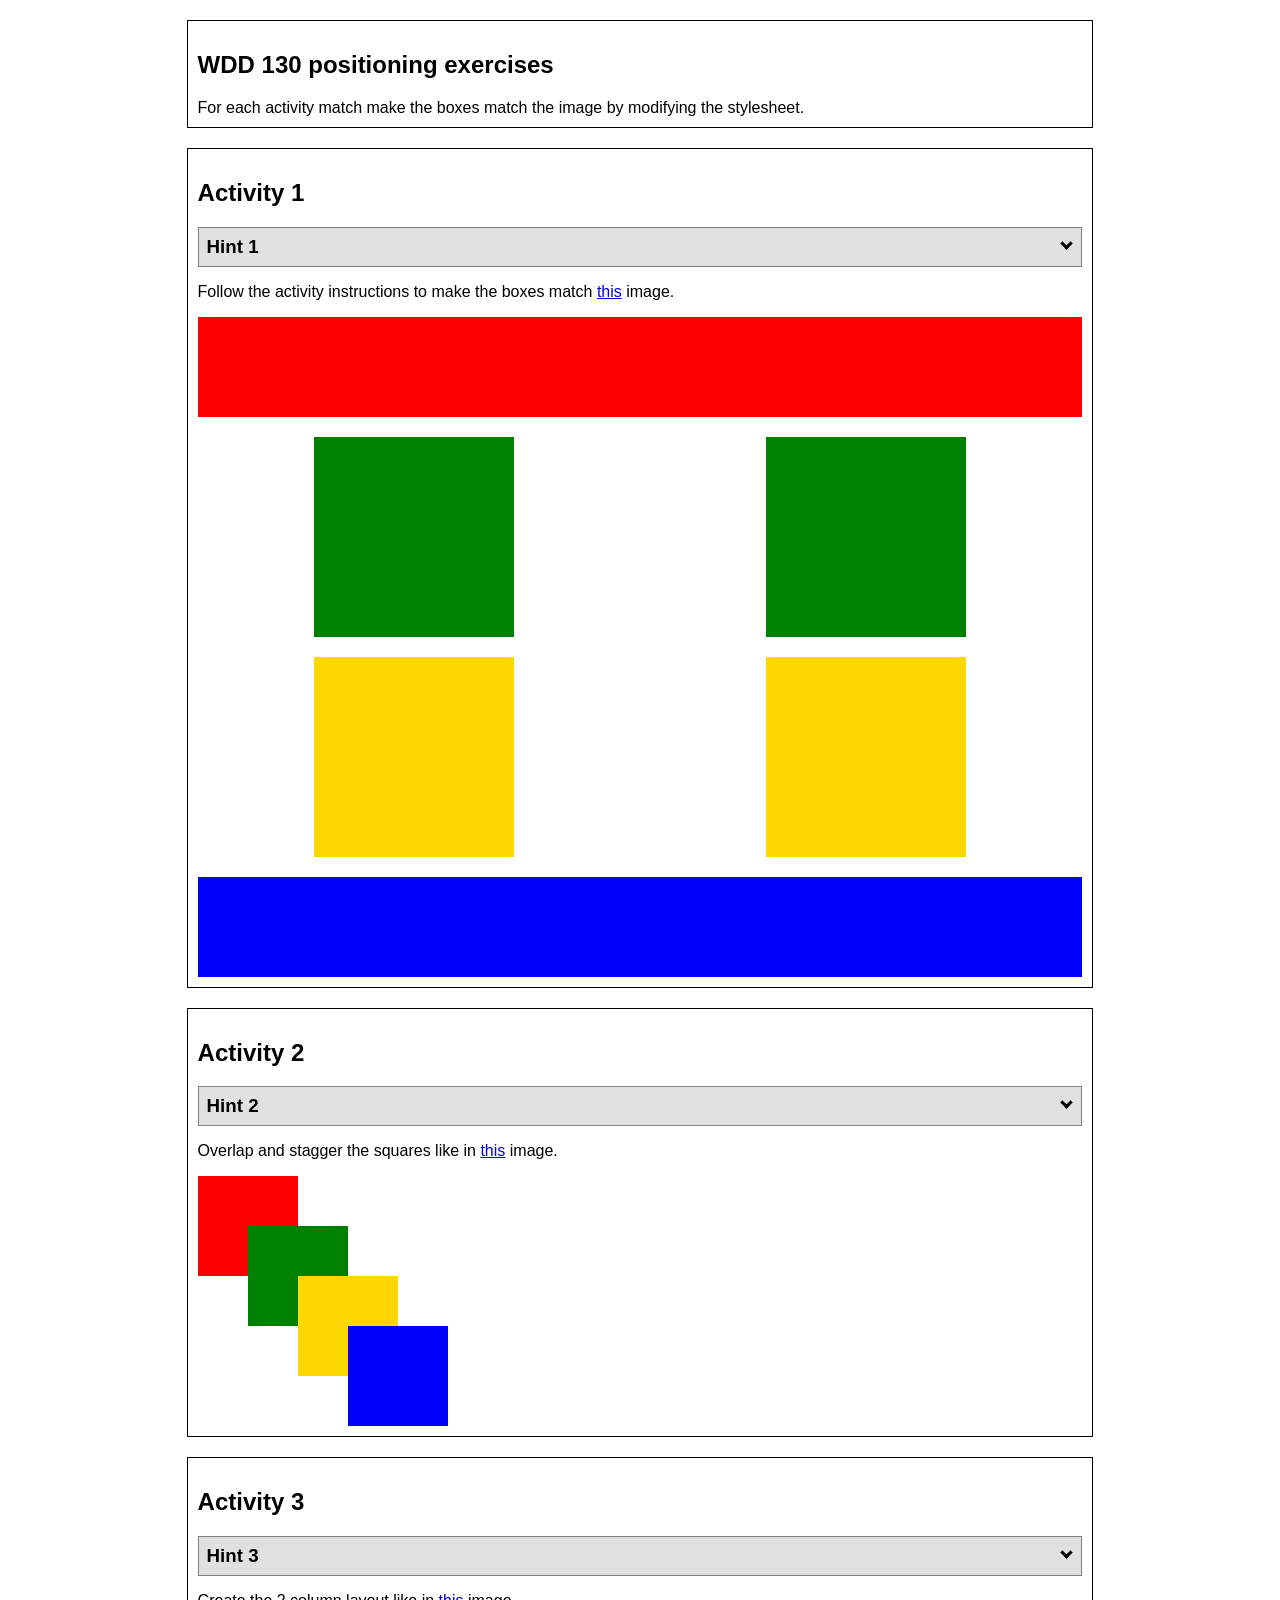
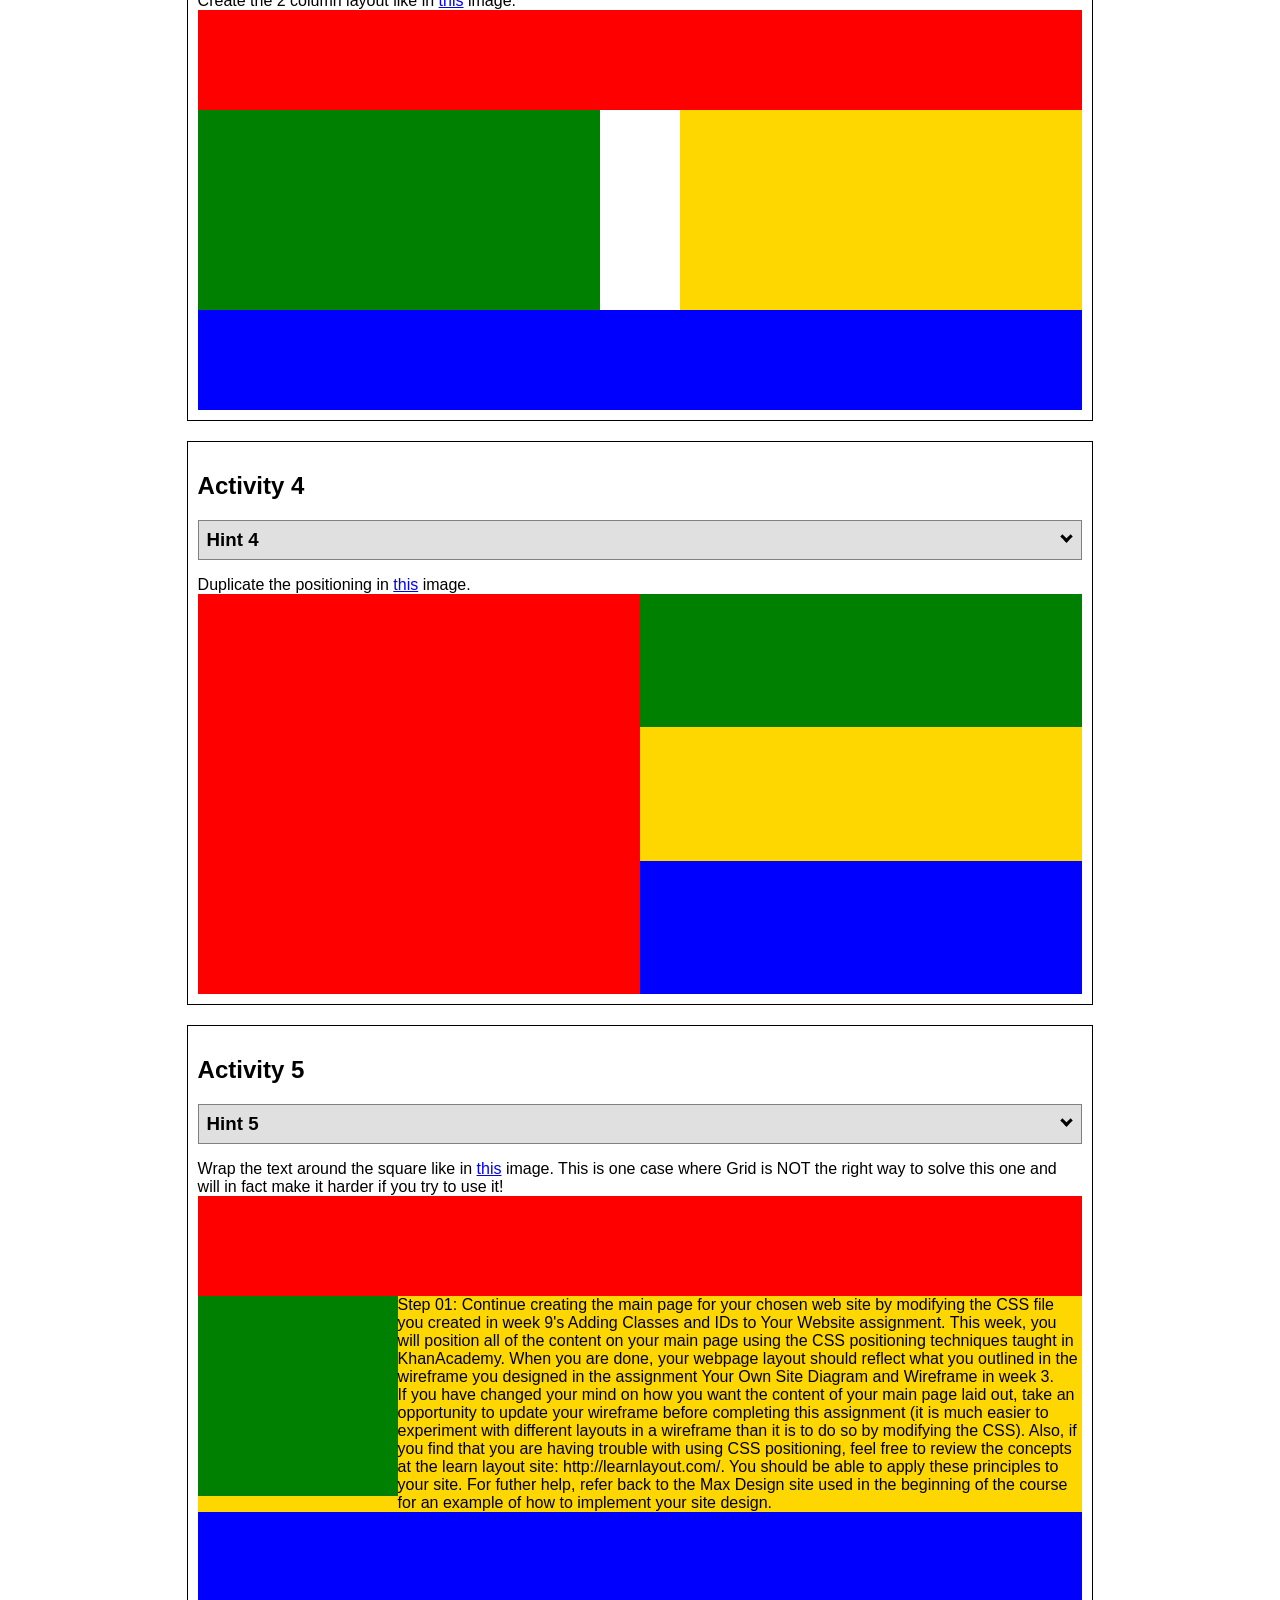
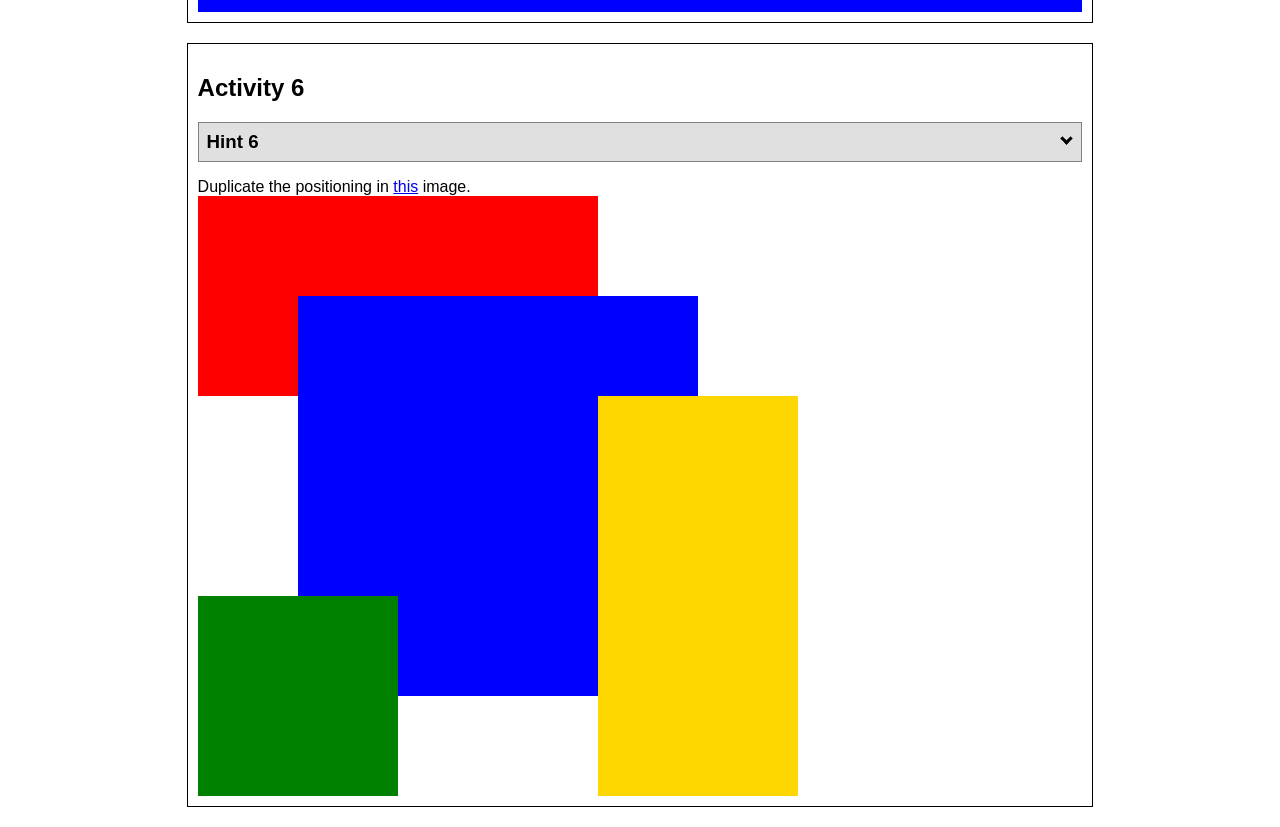
<file: ice/positioning/positioning.html>
<!DOCTYPE html>
<html lang="en">
  <head>
    <!-- HTML - Name: positioning.html -->
    <title>Positioning Activity</title>
    <link rel="stylesheet" type="text/css" href="positionstyles.css" />
  </head>
  <body>
    <div class="activity">
      <h2>WDD 130 positioning exercises</h2>
      For each activity match make the boxes match the image by modifying the stylesheet.</div>
    <div class="activity">
      <h2>Activity 1</h2>
      <section class="hint"><input type="checkbox" ><i></i> <h3>Hint 1</h3><div><p>Use the activity instructions for the firt activity</a></p></div></section>
      <p>Follow the activity instructions to make the boxes match  <a href="images/example1.png" target="_blank">this</a> image.</p>
      <div class="content1" >
        <div class="red1" ></div>
        <div class="green1" ></div>
        <div class="green1" ></div>
        <div class="yellow1"></div>
        <div class="yellow1"></div>
        <div class="blue1"></div>
      </div>
    </div>
    <div class="activity">
      <h2>Activity 2</h2>
      <section class="hint"><input type="checkbox" > <h3>Hint 2</h3><i></i><div>
      <ul>
      <li>grid-template-columns: 50px 50px 50px 50px 50px </li></ul></div></section>
      <p>Overlap and stagger the squares like in <a href="images/example2.png" target="_blank">this</a> image.</p>
      <div class="content2" >
        <div class="red2" ></div>
        <div class="green2" ></div>
        <div class="yellow2"></div>
        <div class="blue2"></div>
      </div>
    </div>
    <div class="activity">
      <h2>Activity 3</h2>
      <section class="hint"><input type="checkbox" > <h3>Hint 3</h3><i></i><div><p>This one is going to be best solved with CSS Grid. Remember to make the boxes the right width first...then start moving them around. </p><h4>Properties used:</h4><ul><li>display:grid;</li><li>grid-template-columns:</li><li>grid-column-gap:</li>
        <li>grid-column:</li>  </ul></div></section>
      Create the 2 column layout like in <a href="images/example3.png" target="_blank">this</a>  image.
      <div class="content3" >
        <div class="red3" ></div>
        <div class="green3" ></div>
        <div class="yellow3"></div>
        <div class="blue3"></div>
      </div>
    </div>
    <div class="activity">
      <h2>Activity 4</h2>
      <section class="hint"><input type="checkbox" > <h3>Hint 4</h3><i></i><div><p>For the others we have been primarily concerned with width. For this one you will need to adjust height as well. </p><h4>Properties used:</h4><ul><li>display:grid;</li><li>grid-template-columns:</li><li>grid-row:</li></ul></div></section>
      Duplicate the positioning in <a href="images/example4.png" target="_blank">this</a> image. 
      <div class="content4" >
        <div class="red4" ></div>
        <div class="green4" ></div>
        <div class="yellow4"></div>
        <div class="blue4"></div>
      </div>
    </div>

    <div class="activity">
      <h2>Activity 5</h2>
      <section class="hint"><input type="checkbox" > <h3>Hint 5</h3><i></i><div><p>Grid is <strong>not</strong> the right way to do this.  In fact there is only one way to really do that...and that is with float. Remember that we float the thing we want the text to wrap around.  Also remember to start by making all the shapes the right size and shape.</p><h4>Properties used:</h4><ul><li>float: left;</li></ul></div></section>
      Wrap the text around the square like in <a href="images/example5.png" target="_blank">this</a> image. This is one case where Grid is NOT the right way to solve this one and will in fact make it harder if you try to use it!
      <div class="content5" >
        <div class="red5" ></div>
        <div class="green5" ></div>
        <div class="yellow5">Step 01: Continue creating the main page for your chosen web site by modifying the CSS file you created in week 9's Adding Classes and IDs to Your Website assignment. This week, you will position all of the content on your main page using the CSS positioning techniques taught in KhanAcademy. When you are done, your webpage layout should reflect what you outlined in the wireframe you designed in the assignment Your Own Site Diagram and Wireframe in week 3. <br />
          If you have changed your mind on how you want the content of your main page laid out, take an opportunity to update your wireframe before completing this assignment (it is much easier to experiment with different layouts in a wireframe than it is to do so by modifying the CSS). Also, if you find that you are having trouble with using CSS positioning, feel free to review the concepts at the learn layout site: http://learnlayout.com/. You should be able to apply these principles to your site. For futher help, refer back to the Max Design site used in the beginning of the course for an example of how to implement your site design.</div>
        <div class="blue5"></div>
      </div>
    </div>
    <div class="activity">
      <h2>Activity 6</h2>
      <section class="hint"><input type="checkbox" > <h3>Hint 6</h3><i></i><div><p>This one is all about visualizing the grid behind the layout. If you are having a hard time doing that first: all the sizes are even multiples of 100, and second here is another example with the lines drawn: <a href="images/example6-hint.png" target="_blank">example 6 with lines</a>. For this one you will find it easiest if you use px for the column width. You can also use <kbd>z-index</kbd> to control the element layering.    </p><h4>Properties used:</h4><ul><li>display:grid;</li><li>grid-template-columns:</li><li>grid-column:</li><li>grid-row:</li><li><a href="https://www.w3schools.com/cssref/pr_pos_z-index.asp" target="_blank">z-index:</a></li></ul></div></section>
      Duplicate the positioning in <a href="images/example6.png" target="_blank">this</a> image.
      <div class="content6" >
        <div class="red6" ></div>
        <div class="green6" ></div>
        <div class="yellow6"></div>
        <div class="blue6"></div>
      </div>
    </div>
  </body>
</html>
</file>
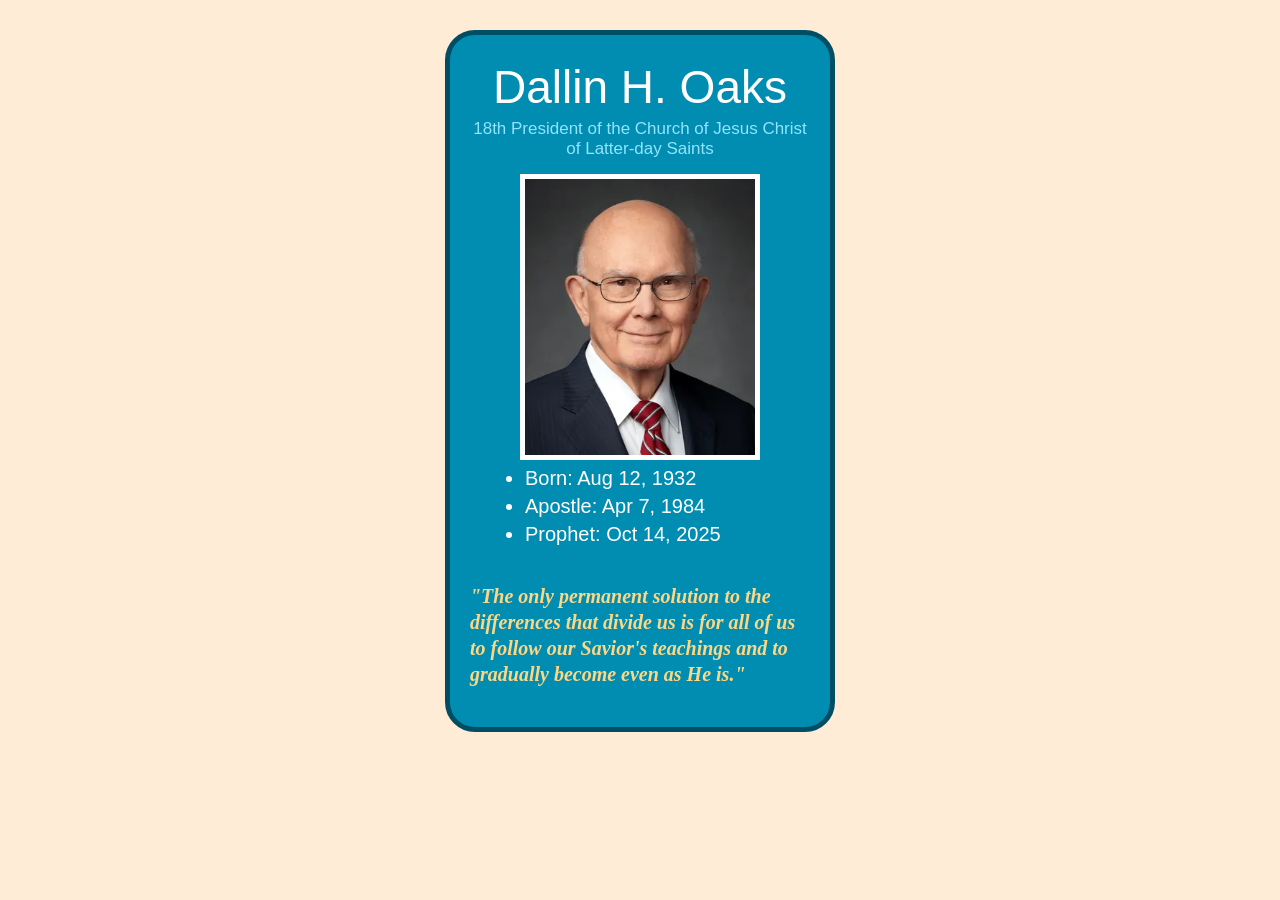
<file: ice/prophet_cards/oaks.html>
<!DOCTYPE html>
<html lang="en">
<head>
    <meta charset="UTF-8">
    <meta name="viewport" content="width=device-width, initial-scale=1.0">
    <title>Dallin H. Oaks</title>

    <style>
        body {
            background-color: #FFECD7;
            font-family: Helvetica, Arial, sans-serif;
        }

        .card {
            background-color: #008DB1;
            border: 5px solid #004E63;
            border-radius: 30px;
            width: 340px;
            margin: 30px auto;
            padding: 20px;
            text-align: center;
        }

        h1 {
            color: #FFFFFF;
            font-family: Helvetica, Arial, sans-serif;
            font-size: 46px;
            font-weight: normal;
            margin: 5px 0;
        }

        .subtitle {
            color: #91E4FB;
            font-size: 17px;
            margin: 0 0 15px;
        }

        a {
            color: #91E4FB;
            text-decoration: none;
        }

        img {
            width: 230px;
            border: 5px solid white;
        }

        ul {
            color: #FFFFFF;
            font-family: Helvetica, Arial, sans-serif;
            font-size: 20px;
            text-align: left;
            padding-left: 55px;
            margin-top: 0;
            line-height: 1.4;
        }

        .quote {
            color: #FFD783;
            font-family: "Brush Script MT", cursive;
            font-size: 20px;
            font-style: italic;
            font-weight: bold;
            text-align: left;
            margin-top: 35px;
            line-height: 1.3;
        }
    </style>
</head>

<body>

    <div class="card">

        <h1>Dallin H. Oaks</h1>

        <p class="subtitle">
            <a href="https://www.churchofjesuschrist.org">
                18th President of the Church of Jesus
                Christ of Latter-day Saints
            </a>
        </p>

        <img src="images/oaks.webp" alt="President Dallin H. Oaks">

        <ul>
            <li>Born: Aug 12, 1932</li>
            <li>Apostle: Apr 7, 1984</li>
            <li>Prophet: Oct 14, 2025</li>
        </ul>

        <p class="quote">
            "The only permanent solution to the differences
            that divide us is for all of us to follow our
            Savior's teachings and to gradually become
            even as He is."
        </p>

    </div>

</body>
</html>
</file>
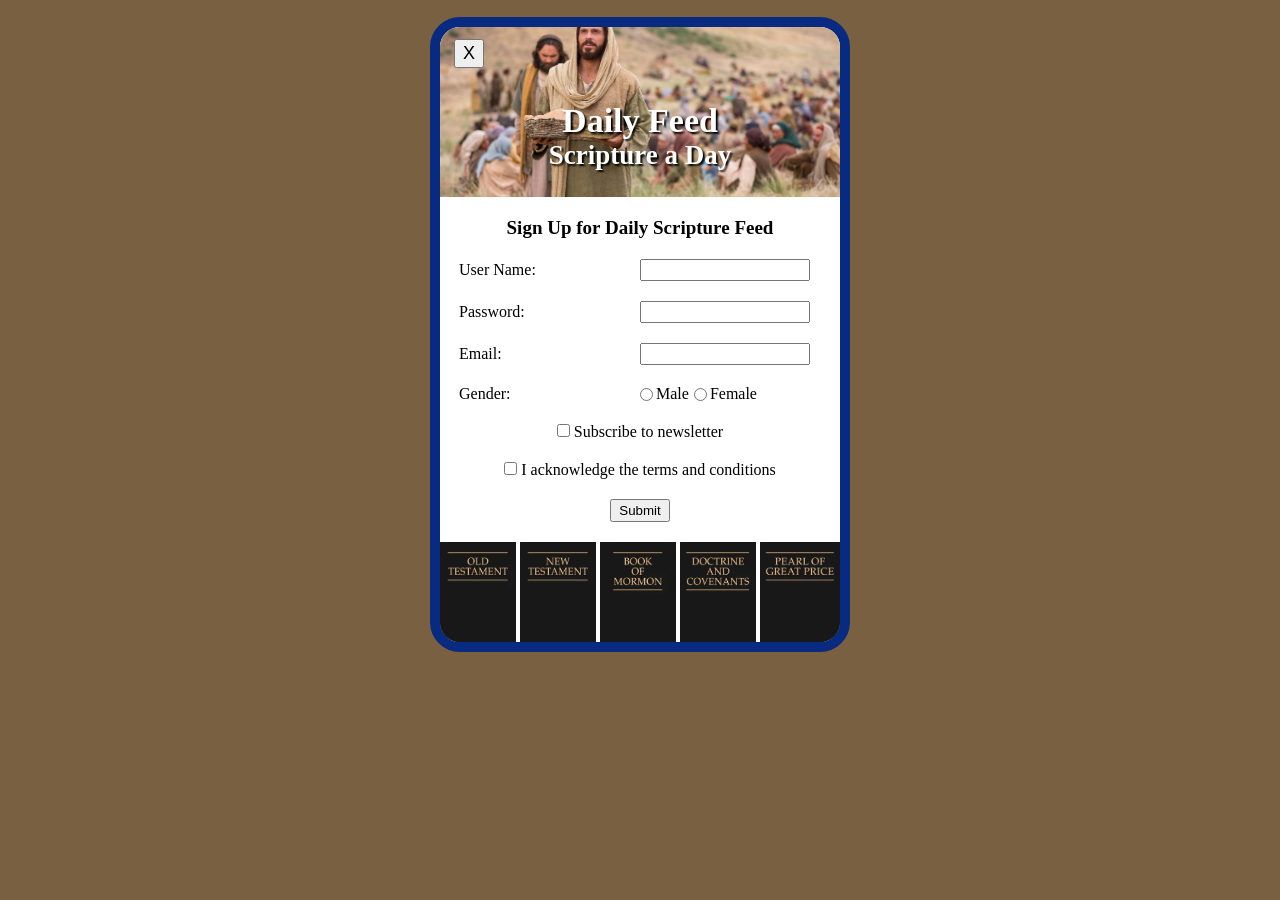
<file: ice/signup/signup/signup.html>
<!DOCTYPE html>
<html lang="en">

<head>
    <meta charset="UTF-8">
    <meta name="viewport" content="width=device-width, initial-scale=1.0">
    <title>Daily Feed Sign Up</title>

    <style>
        * {
            box-sizing: border-box;
        }

        body {
            margin: 0;
            background: rgb(120, 96, 64);
            font-family: "Times New Roman", serif;
        }

        #formContainer {
            width: 420px;
            max-width: 95%;
            margin: 17px auto;
            background: white;
            border: 10px solid #082a80;
            border-radius: 30px;
            overflow: hidden;
        }

        .hero {
            height: 170px;
            background-image: url("images/jesus_feeds_5000.jpeg");
            background-size: cover;
            background-position: center;
            position: relative;
            text-align: center;
            color: white;
        }

        .hero h1 {
            padding-top: 75px;
            margin: 0;
            font-size: 34px;
            text-shadow: 2px 2px 2px black;
        }

        .hero h2 {
            margin: 0;
            font-size: 27px;
            text-shadow: 2px 2px 2px black;
        }

        #closeBtn {
            position: absolute;
            top: 12px;
            left: 14px;
            padding: 2px 7px;
            font-size: 18px;
            cursor: pointer;
        }

        h3 {
            text-align: center;
            font-size: 19px;
            margin: 20px 0;
        }

        #myForm {
            display: grid;
            grid-template-columns: 1fr 1fr;
            row-gap: 20px;
            padding: 0 19px 20px;
            align-items: center;
        }

        #myForm > input {
            width: 170px;
            max-width: 100%;
            height: 22px;
        }

        .gender {
            display: flex;
            align-items: center;
            white-space: nowrap;
        }

        .gender input {
            margin: 0 3px 0 0;
        }

        .gender label {
            margin-right: 5px;
        }

        .full-row {
            grid-column: 1 / 3;
            text-align: center;
        }

        .full-row input {
            margin: 0;
        }

        .submit-row button {
            padding: 2px 7px;
            cursor: pointer;
        }

        .scriptures {
            display: grid;
            grid-template-columns: repeat(5, 1fr);
            height: 100px;
            background: #171717;
        }

        .scriptures img {
            width: 100%;
            height: 100%;
            object-fit: fill;
            border-right: 4px solid white;
        }

        .scriptures img:last-child {
            border-right: none;
        }

        #output {
            width: 420px;
            max-width: 95%;
            margin: 15px auto;
        }
    </style>
</head>

<body>

    <div id="formContainer">

        <header class="hero">
            <button type="button" id="closeBtn">X</button>
            <h1>Daily Feed</h1>
            <h2>Scripture a Day</h2>
        </header>

        <h3>Sign Up for Daily Scripture Feed</h3>

        <form id="myForm">

            <label for="username">User Name:</label>
            <input type="text" id="username" name="username" required>

            <label for="password">Password:</label>
            <input type="password" id="password" name="password" required>

            <label for="email">Email:</label>
            <input type="email" id="email" name="email" required>

            <label>Gender:</label>
            <div class="gender">
                <input type="radio" id="male" name="gender" value="male" required>
                <label for="male">Male</label>

                <input type="radio" id="female" name="gender" value="female" required>
                <label for="female">Female</label>
            </div>

            <section class="full-row">
                <input type="checkbox" id="newsletter" name="newsletter">
                <label for="newsletter">Subscribe to newsletter</label>
            </section>

            <section class="full-row">
                <input type="checkbox" id="conditions" name="conditions" required>
                <label for="conditions">I acknowledge the terms and conditions</label>
            </section>

            <section class="full-row submit-row">
                <button type="submit">Submit</button>
            </section>

        </form>

        <footer class="scriptures">
            <img src="images/old_testament.webp" alt="Old Testament">
            <img src="images/new_testament.webp" alt="New Testament">
            <img src="images/book_of_mormon.webp" alt="Book of Mormon">
            <img src="images/doctrine_and_covenants.webp" alt="Doctrine and Covenants">
            <img src="images/pearl_of_great_price.webp" alt="Pearl of Great Price">
        </footer>

    </div>

    <div id="output"></div>

    <script>
        document.getElementById("closeBtn").addEventListener("click", function () {
            document.getElementById("formContainer").style.display = "none";
        });

        const form = document.getElementById('myForm');
        const output = document.getElementById('output');

        form.addEventListener('submit', function (event) {
            event.preventDefault();

            const formData = new FormData(form);
            const entries = [];

            for (const [key, value] of formData.entries()) {
                if (key == "password") {
                    entries.push(`<strong>${key}</strong>: ${value} (you should probably encrypt the password)`);
                } else {
                    entries.push(`<strong>${key}</strong>: ${value}`);
                }
            }

            output.innerHTML = `
                <h3>Here is the data that would be sent to the server:</h3>
                <ul>
                    ${entries.map(item => `<li>${item}</li>`).join('')}
                </ul>
            `;
        });
    </script>

</body>
</html>
</file>
<file: styles/styles.css>
/* General Styles */
* {
    box-sizing: border-box;
}

body {
    margin: 0;
    font-family: Arial, sans-serif;
    background-color: #f4f7fb;
    color: #263238;
    line-height: 1.6;
}

/* Header */
header {
    background-color: #123456;
    color: white;
    text-align: center;
    padding: 25px;
}

header h1 {
    margin: 0;
    font-size: 36px;
}

header p {
    margin: 5px 0 20px;
}

/* Navigation */
nav {
    display: flex;
    justify-content: center;
    flex-wrap: wrap;
    gap: 20px;
    padding: 15px;
    background-color: #1e5078;
}

nav a {
    color: white;
    text-decoration: none;
    padding: 10px 20px;
    border-radius: 5px;
}

nav a:hover {
    background-color: #3498db;
    color: white;
}

/* Main Layout */
main {
    display: grid;
    grid-template-columns: 1fr 1fr;
    gap: 25px;
    max-width: 1100px;
    margin: 30px auto;
    padding: 20px;
}

section {
    background-color: white;
    padding: 25px;
    border-radius: 10px;
    box-shadow: 0 2px 8px rgba(0, 0, 0, 0.1);
}

#home,
#projects,
#contact {
    grid-column: 1 / -1;
}

h2 {
    color: #123456;
    margin-top: 0;
}

/* Welcome Section */
#home {
    background-color: #e3f2fd;
    text-align: center;
    padding: 50px 25px;
}

#home a,
.project-card a {
    display: inline-block;
    background-color: #2479b9;
    color: white;
    padding: 10px 20px;
    border-radius: 5px;
    text-decoration: none;
}

#home a:hover,
.project-card a:hover {
    background-color: #123456;
}

/* Projects */
.project-container {
    display: grid;
    grid-template-columns: repeat(2, 1fr);
    gap: 25px;
}

.project-card {
    background-color: #f4f7fb;
    padding: 20px;
    border-radius: 8px;
    text-align: center;
}

.project-card img {
    width: 100%;
    height: 220px;
    object-fit: cover;
    border-radius: 8px;
}

.project-card h3 {
    color: #123456;
}

/* About Me */
#about img {
    width: 150px;
    max-width: 100%;
    border-radius: 8px;
    float: left;
    margin: 0 20px 10px 0;
}

/* Skills */
#skills ul {
    padding-left: 25px;
}

#skills li {
    margin-bottom: 10px;
}

/* Table */
table {
    width: 100%;
    border-collapse: collapse;
}

th,
td {
    border: 1px solid #ddd;
    padding: 12px;
    text-align: left;
}

th {
    background-color: #123456;
    color: white;
}

tr:nth-child(even) {
    background-color: #edf4fa;
}

/* Contact Form */
form {
    display: grid;
    gap: 15px;
    max-width: 650px;
}

form div {
    display: grid;
    gap: 5px;
}

input,
textarea {
    width: 100%;
    padding: 12px;
    border: 1px solid #aaa;
    border-radius: 5px;
    font: inherit;
}

button {
    background-color: #2479b9;
    color: white;
    border: none;
    padding: 12px 25px;
    border-radius: 5px;
    cursor: pointer;
}

button:hover {
    background-color: #123456;
}

/* Footer */
footer {
    background-color: #123456;
    color: white;
    text-align: center;
    padding: 20px;
}

footer nav {
    background-color: transparent;
}

/* Mobile Layout */
@media screen and (max-width: 700px) {
    main {
        grid-template-columns: 1fr;
    }

    #home,
    #projects,
    #contact {
        grid-column: auto;
    }

    .project-container {
        grid-template-columns: 1fr;
    }

    nav {
        gap: 5px;
    }

    nav a {
        padding: 8px 12px;
    }
}
</file>
<file: wwr/styles/style.css>
#content {
    max-width: 1600px;
    margin: 0 auto;
}

body {
    background-color: #fcfbfb;
    font-family: Raleway, Arial, sans-serif;
    font-size: 22px;
    margin: 0;
    padding: 0;
}

header {
    background-color: rgba(20, 30, 13, 0.7);
    display: grid;
    grid-template-columns: 150px auto;
}

nav {
    display: flex;
    justify-content: space-around;
}

nav a {
    text-align: center;
    color: #fcfbfb;
    text-decoration: none;
    padding: 35px;
}

nav a:hover {
    background-color: black;
    color: #d9c2a3;
}

#hero {
    display: grid;
    grid-template-columns: 1fr 3fr 1fr;
    margin-top: -100px;
}

#hero-box {
    grid-column: 1/4;
    grid-row: 1/3;
    z-index: -1;
}

#hero-msg {
    grid-column: 2/3;
    grid-row: 1/2;
    margin-top: 100px;
}

#hero-msg h1,
#hero-msg h4 {
    text-align: center;
}

#hero-msg h4 {
    color: white;
}

.home-title {
    color: #d9c2a3;
    font-family: 'Rock Salt', 'Bradley Hand', sans-serif;
    font-size: 2em;
    margin-top: 10px;
}

h4 {
    color: #fcfbfb;
}

h2 {
    margin: 0;
}

.button-box {
    text-align: center;
}

main section {
    text-align: center;
}

/* MAIN GRID */

.home-grid {
    display: grid;
    grid-template-columns: repeat(10, 1fr);
}

.rivers-card {
    grid-column: 2/4;
    grid-row: 2/3;
}

.camping-card {
    grid-column: 5/7;
    grid-row: 2/3;
}

.rapids-card {
    grid-column: 8/10;
    grid-row: 2/3;
}

#background {
    height: 725px;
    background-color: #d9c2a3;
    grid-column: 1/11;
    grid-row: 4/9;
}

.mountains {
    width: 100%;
    grid-column: 2/7;
    grid-row: 5/8;
    box-shadow: 5px 5px 10px #6f7364;
}

.msg {
    background-color: #6f7364;
    line-height: 1.5em;
    padding: 35px;
    grid-column: 6/10;
    grid-row: 6/7;
    box-shadow: 5px 5px 10px #6f7364;
}

.book,
.join {
    background-color: #d9c2a3;
    color: black;
    text-decoration: none;
    font-size: 18px;
    padding: 15px 30px;
    margin-top: 50px;
    border-radius: 5px;
}

.book:hover,
.join:hover {
    background-color: #a39594;
    color: white;
}

.msg h2 {
    color: #fcfbfb;
    font-family: 'Rock Salt', 'Bradley Hand', sans-serif;
}

.msg p {
    color: #fcfbfb;
    font-size: 0.8em;
    padding-bottom: 15px;
}

footer {
    background-color: #6f7364;
    color: #fcfbfb;
    padding: 25px 50px;
    margin-top: 200px;
    display: flex;
    justify-content: space-around;
    align-items: center;
}

footer a {
    color: #fcfbfb;
    text-decoration: none;
}

footer a:hover {
    color: #d9c2a3;
}

footer p {
    font-size: 1.2em;
}

footer p a:hover {
    text-decoration: underline;
}

.logo {
    width: 80px;
}

#logo_link {
    padding-top: 5px;
    justify-self: center;
    align-self: center;
}

.icon {
    width: 80px;
    padding-top: 10px;
}

#hero-img {
    width: 100%;
}

footer .social img {
    padding-top: 15px;
}

.rivers-card,
.camping-card,
.rapids-card {
    margin: 200px 0;
}

.card-img {
    width: 100%;
    border: 10px solid #d9c2a3;
    transition: transform .5s;
    box-shadow: 5px 5px 10px #6f7364;
}

.card-img:hover {
    opacity: .6;
    transform: scale(1.1);
}

main section img {
    box-sizing: border-box;
}

/* RESPONSIVE DESIGN - KEEP THIS AT THE BOTTOM */

@media screen and (max-width: 900px) {
    #hero, .home-grid {
        display: block;
        height: auto;
    }

    nav, footer {
        flex-direction: column;
    }

    nav a {
        display: block;
        padding: 15px;
    }

    #hero {
        margin-top: 0;
    }

    #hero-msg {
        margin-top: 0;
    }

    #hero-msg h4 {
        display: none;
    }

    #hero-msg h1 {
        color: #6f7364;
    }

    .home-title {
        font-size: 25px;
    }

    .rivers-card, .camping-card, .rapids-card {
        margin: 50px auto;
        width: 60%;
    }

    #background {
        display: none;
    }

    .mountains, .msg {
        width: 80%;
        display: block;
        margin: 0 auto;
    }

    footer {
        margin-top: 25px;
    }
}
</file>
<file: ice/halloween/styles/styles.css>
@import url('https://fonts.googleapis.com/css2?family=Creepster&family=Poppins:wght@400;600;700&display=swap');

* {
    box-sizing: border-box;
}

body {
    margin: 0;
    background: linear-gradient(135deg, #10051d, #270c36, #08040e);
    color: #f5e9db;
    font-family: 'Poppins', Arial, sans-serif;
}

#wrapper {
    max-width: 1100px;
    margin: 0 auto;
    background-color: #1a1025;
    min-height: 100vh;
    box-shadow: 0 0 45px rgba(255, 102, 0, 0.25);
}

header {
    background-color: #13091d;
    border-bottom: 4px solid #ff7900;
    padding: 15px 20px;
}

nav ul {
    display: flex;
    justify-content: center;
    flex-wrap: wrap;
    gap: 15px;
    list-style: none;
    margin: 0;
    padding: 0;
}

nav li {
    color: white;
    background-color: #51246b;
    padding: 12px 25px;
    border-radius: 25px;
    font-weight: bold;
    cursor: pointer;
    transition: 0.3s;
}

nav li:hover {
    background-color: #ff7900;
    color: #1a1025;
    transform: translateY(-5px);
    box-shadow: 0 0 15px #ff7900;
}

main {
    padding: 35px 30px 55px;
    text-align: center;
}

h1 {
    font-family: 'Creepster', cursive;
    font-size: clamp(55px, 9vw, 100px);
    color: #ff7900;
    letter-spacing: 4px;
    margin: 15px 0 30px;
    text-shadow: 4px 4px #570078, 0 0 25px #ff7900;
    animation: spookyGlow 3s infinite alternate;
}

main img {
    display: block;
    width: 100%;
    max-width: 650px;
    height: auto;
    margin: 0 auto 45px;
    border-radius: 20px;
    border: 4px solid #ff7900;
    box-shadow: 0 0 30px rgba(255, 121, 0, 0.5);
    transition: transform 0.4s;
}

main img:hover {
    transform: scale(1.03) rotate(-1deg);
}

section {
    background: linear-gradient(135deg, #29143b, #1a1028);
    margin: 25px auto;
    padding: 30px;
    border: 2px solid #753b93;
    border-left: 7px solid #ff7900;
    border-radius: 16px;
    max-width: 850px;
    text-align: left;
    transition: 0.3s;
}

section:hover {
    transform: translateY(-6px);
    border-color: #ff7900;
    box-shadow: 0 10px 25px rgba(255, 121, 0, 0.25);
}

h2 {
    font-family: 'Creepster', cursive;
    color: #ffa52e;
    font-size: 45px;
    letter-spacing: 2px;
    margin: 0 0 12px;
    text-shadow: 2px 2px #5a176d;
}

p {
    font-size: 16px;
    line-height: 1.8;
    margin: 0;
    color: #e6d9eb;
}

footer {
    background-color: #100718;
    color: #ff9d29;
    padding: 25px;
    text-align: center;
    font-weight: bold;
    border-top: 4px solid #ff7900;
}

@keyframes spookyGlow {
    from {
        text-shadow: 3px 3px #570078, 0 0 10px #ff7900;
    }

    to {
        text-shadow: 4px 4px #570078, 0 0 35px #ff7900;
    }
}

@media screen and (max-width: 600px) {
    main {
        padding: 20px 15px;
    }

    nav ul {
        gap: 8px;
    }

    nav li {
        padding: 10px 15px;
        font-size: 14px;
    }

    section {
        padding: 20px;
    }

    h2 {
        font-size: 36px;
    }
}
</file>
<file: ice/positioning/positionstyles.css>
/* Activity 1 */
.content1 {
  display: grid;
  grid-template-columns: 1fr 1fr;
  justify-items: center;
  gap: 20px;
}

.red1 {
  width: 100%;
  height: 100px;
  background-color: red;
  grid-column: 1 / 3;
}

.green1 {
  width: 200px;
  height: 200px;
  background-color: green;
}

.yellow1 {
  width: 200px;
  height: 200px;
  background-color: gold;
}

.blue1 {
  width: 100%;
  height: 100px;
  background-color: blue;
  grid-column: 1 / 3;
}

/* Activity 2 */
.content2 {
  display: grid;
  grid-template-columns: repeat(5, 50px);
  grid-template-rows: repeat(5, 50px);
}

.red2 {
  width: 100px;
  height: 100px;
  background-color: red;
  grid-column: 1 / 3;
  grid-row: 1 / 3;
}

.green2 {
  width: 100px;
  height: 100px;
  background-color: green;
  grid-column: 2 / 4;
  grid-row: 2 / 4;
}

.yellow2 {
  width: 100px;
  height: 100px;
  background-color: gold;
  grid-column: 3 / 5;
  grid-row: 3 / 5;
}

.blue2 {
  width: 100px;
  height: 100px;
  background-color: blue;
  grid-column: 4 / 6;
  grid-row: 4 / 6;
}

/* Activity 3 */
.content3 {
  display: grid;
  grid-template-columns: 1fr 1fr;
  column-gap: 80px;
}

.red3 {
  width: 100%;
  height: 100px;
  background-color: red;
  grid-column: 1 / 3;
}

.green3 {
  width: 100%;
  height: 200px;
  background-color: green;
  grid-column: 1 / 2;
}

.yellow3 {
  width: 100%;
  height: 200px;
  background-color: gold;
  grid-column: 2 / 3;
}

.blue3 {
  width: 100%;
  height: 100px;
  background-color: blue;
  grid-column: 1 / 3;
}

/* Activity 4 */
.content4 {
  display: grid;
  grid-template-columns: 1fr 1fr;
  grid-template-rows: repeat(3, 1fr);
  height: 400px;
}

.red4 {
  width: 100%;
  height: 100%;
  background-color: red;
  grid-column: 1;
  grid-row: 1 / 4;
}

.green4 {
  width: 100%;
  height: 100%;
  background-color: green;
  grid-column: 2;
  grid-row: 1;
}

.yellow4 {
  width: 100%;
  height: 100%;
  background-color: gold;
  grid-column: 2;
  grid-row: 2;
}

.blue4 {
  width: 100%;
  height: 100%;
  background-color: blue;
  grid-column: 2;
  grid-row: 3;
}

/* Activity 5 */
.content5 {
  height: auto;
}

.red5 {
  width: 100%;
  height: 100px;
  background-color: red;
}

.green5 {
  width: 200px;
  height: 200px;
  background-color: green;
  float: left;
}

.yellow5 {
  background-color: gold;
}

.blue5 {
  width: 100%;
  height: 100px;
  background-color: blue;
  clear: both;
}

/* Activity 6 */
.content6 {
  display: grid;
  grid-template-columns: repeat(6, 100px);
  grid-template-rows: repeat(6, 100px);
}

.red6 {
  width: 100%;
  height: 100%;
  background-color: red;
  grid-column: 1 / 5;
  grid-row: 1 / 3;
  z-index: 1;
}

.green6 {
  width: 100%;
  height: 100%;
  background-color: green;
  grid-column: 1 / 3;
  grid-row: 5 / 7;
  z-index: 3;
}

.yellow6 {
  width: 100%;
  height: 100%;
  background-color: gold;
  grid-column: 5 / 7;
  grid-row: 3 / 7;
  z-index: 4;
}

.blue6 {
  width: 100%;
  height: 100%;
  background-color: blue;
  grid-column: 2 / 6;
  grid-row: 2 / 6;
  z-index: 2;
}

/* Do not make any changes below here */
.activity {
  width: 70%;
  margin: 20px auto;
  font-family: Arial, sans-serif;
  border: 1px solid black;
  padding: 10px;
  clear: both;
  overflow: auto;
}

.hint {
  border: 1px solid grey;
  background: #e0e0e0;
  padding: .5em;
  position: relative;
  margin: 1em 0;
}

.hint h3 {
  margin: 0;
}

.hint:hover {
  background: #d0d0d0;
}

.hint > div {
  display: none;
}

.hint input[type=checkbox] {
  position: absolute;
  width: 100%;
  height: 100%;
  opacity: 0;
  z-index: 1;
  cursor: pointer;
}

.hint input[type=checkbox]:checked ~ div {
  display: block;
}

.hint i {
  position: absolute;
  transform: translate(-6px, 0);
  margin-top: 16px;
  right: 10px;
  top: -3px;
}

.hint i:before,
.hint i:after {
  content: "";
  position: absolute;
  background-color: black;
  width: 3px;
  height: 9px;
}

.hint i:before {
  transform: translate(2px, 0) rotate(45deg);
}

.hint i:after {
  transform: translate(-2px, 0) rotate(-45deg);
}

.hint input[type=checkbox]:checked ~ i:before {
  transform: translate(-2px, 0) rotate(45deg);
}

.hint input[type=checkbox]:checked ~ i:after {
  transform: translate(2px, 0) rotate(-45deg);
}

.hint a {
  position: relative;
  z-index: 1;
}
</file>
